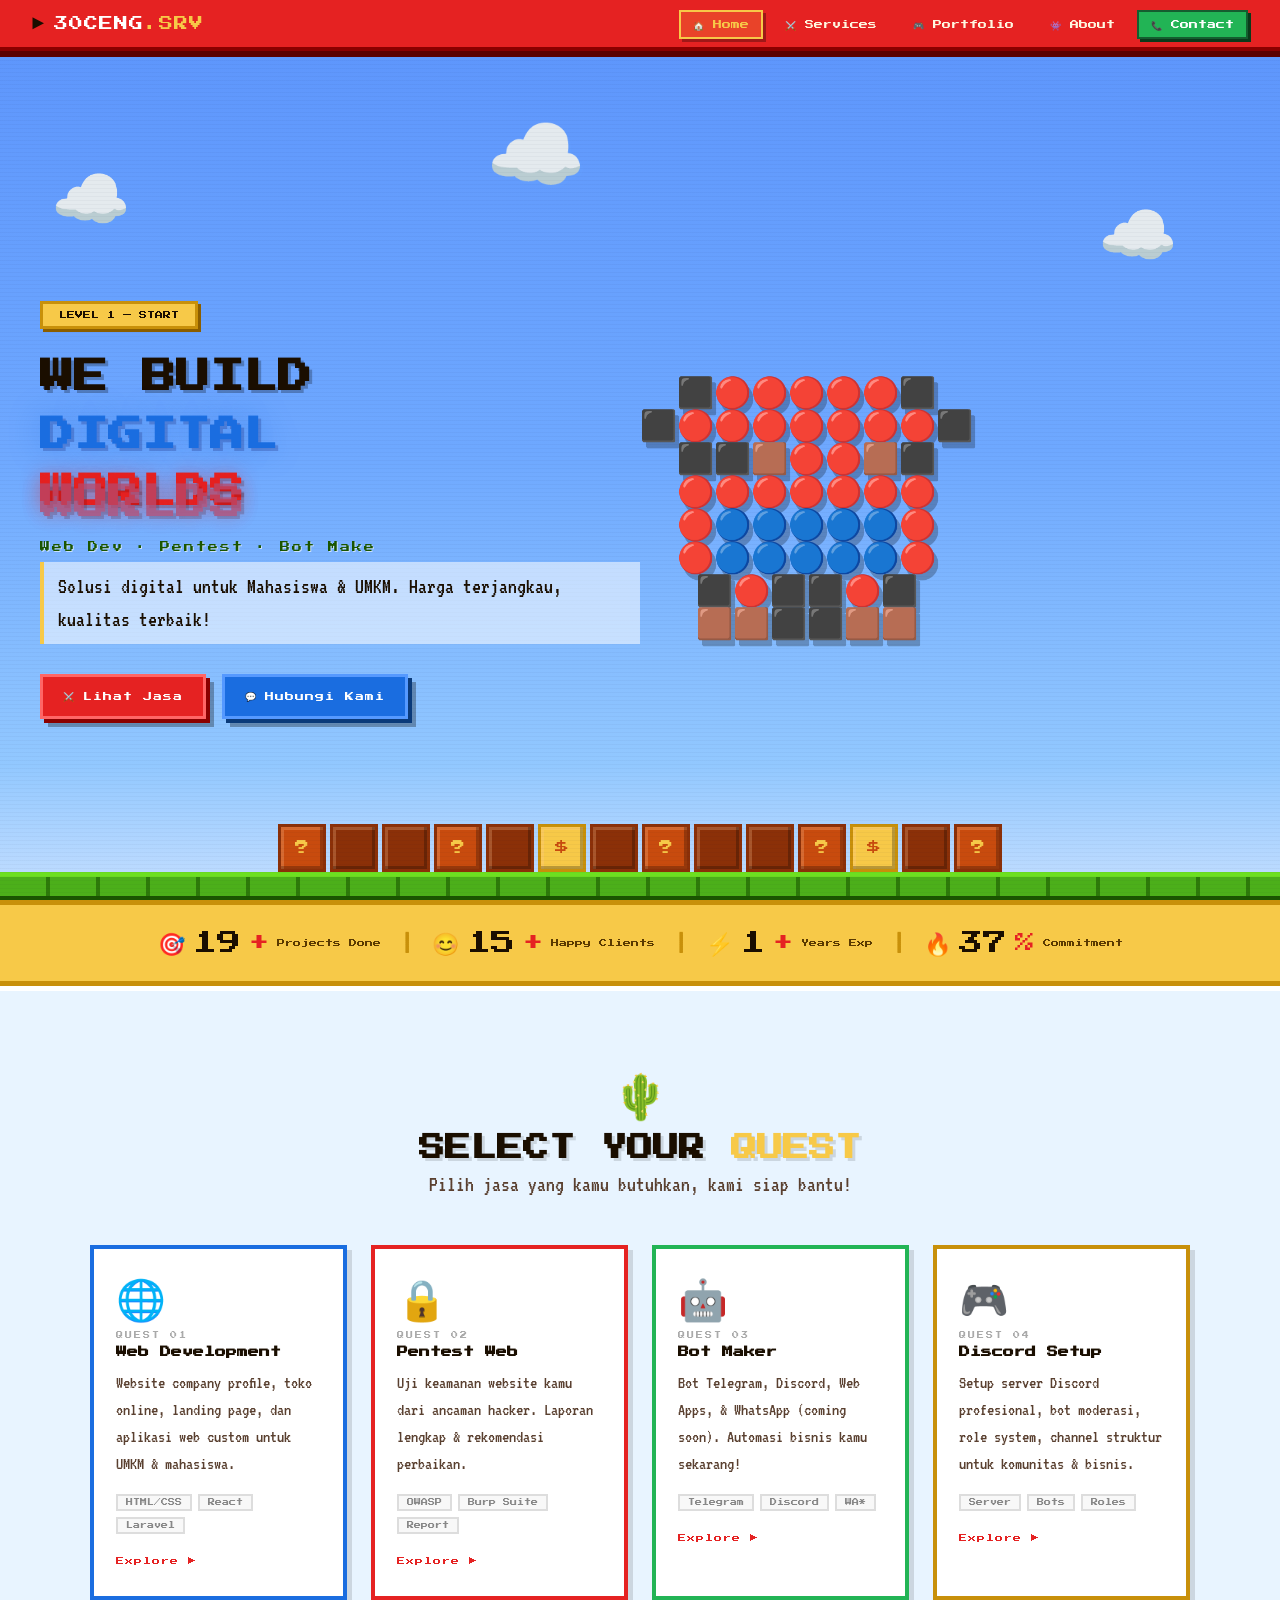
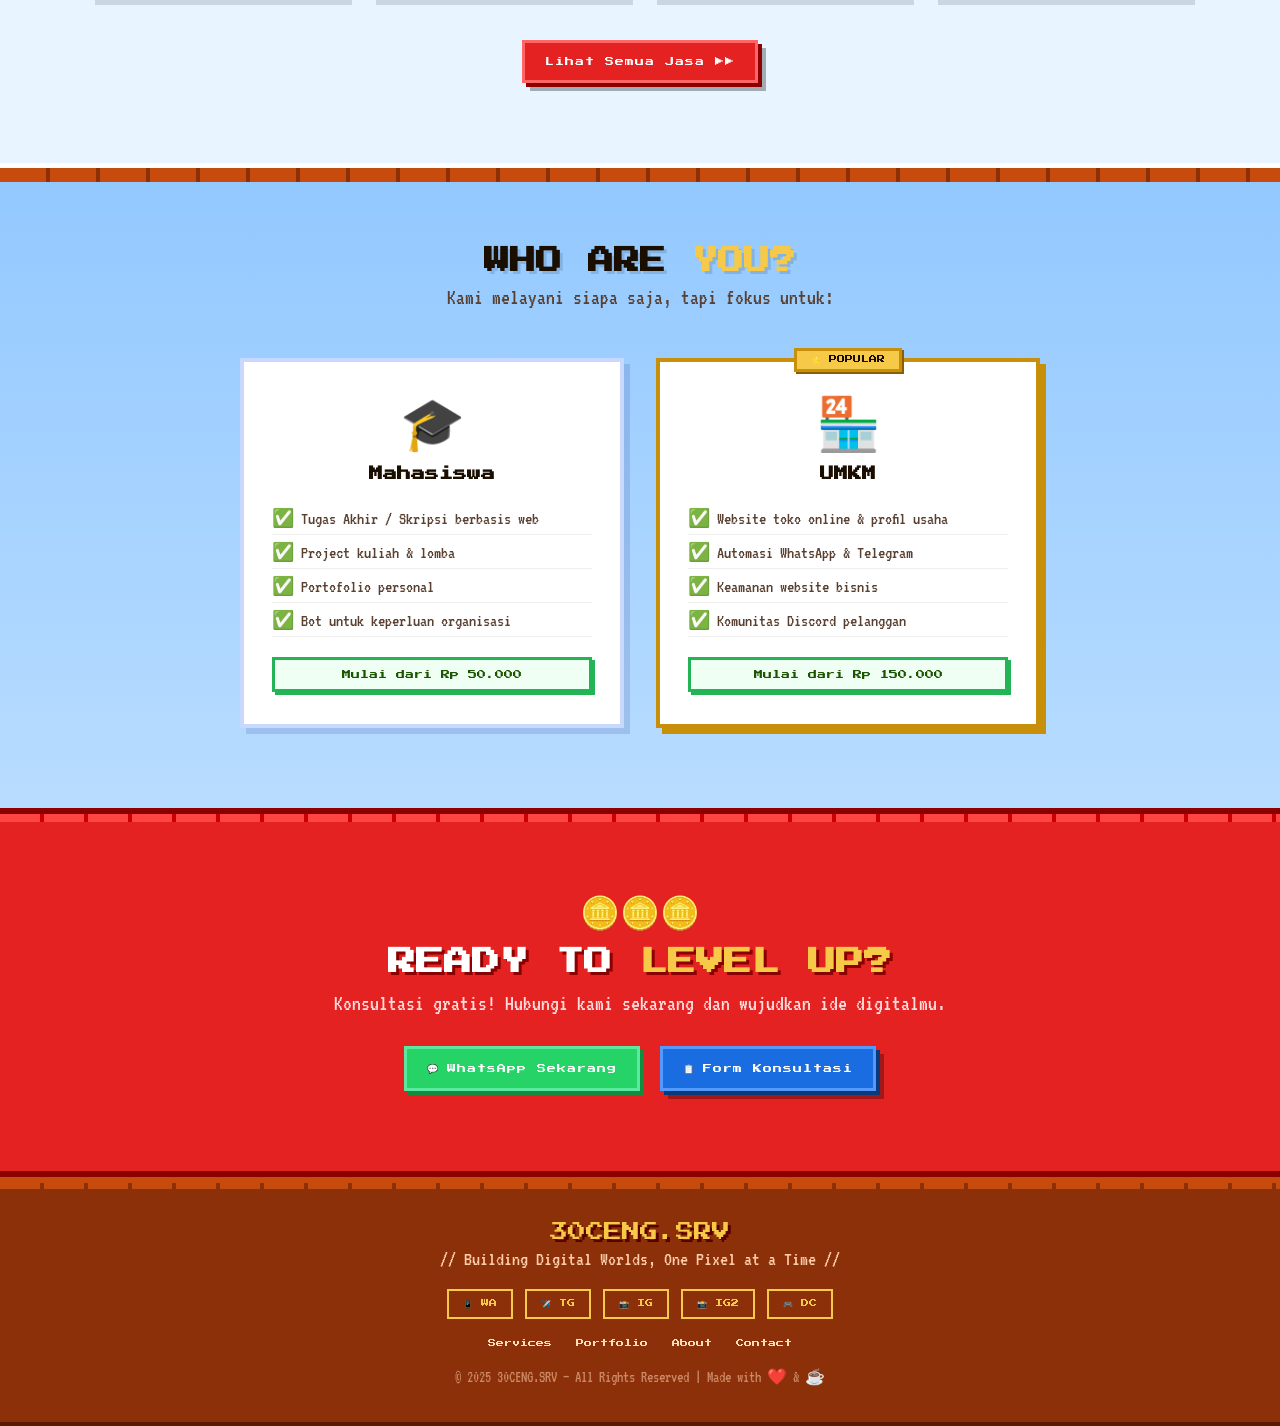
<file: index.html>
<!DOCTYPE html>
<html lang="id">
<head>
  <meta charset="UTF-8" />
  <meta name="viewport" content="width=device-width, initial-scale=1.0" />
  <title>30CENG.SRV — Digital Services</title>
  <link rel="stylesheet" href="css/global.css" />
  <link rel="stylesheet" href="css/index.css" />
  <link href="https://fonts.googleapis.com/css2?family=Press+Start+2P&family=VT323:wght@400&display=swap" rel="stylesheet" />
</head>
<body>
  <!-- Pixel Rain Background -->
  <canvas id="pixelCanvas"></canvas>

  <!-- Floating Coins -->
  <div class="floating-coins" id="floatingCoins"></div>

  <!-- NAVBAR -->
  <nav class="navbar">
    <div class="nav-logo">
      <span class="pixel-char">►</span>
      <span class="logo-text">30CENG<span class="accent">.SRV</span></span>
    </div>
    <ul class="nav-links">
      <li><a href="index.html" class="active">🏠 Home</a></li>
      <li><a href="services.html">⚔️ Services</a></li>
      <li><a href="portfolio.html">🎮 Portfolio</a></li>
      <li><a href="about.html">👾 About</a></li>
      <li><a href="contact.html" class="nav-cta">📞 Contact</a></li>
    </ul>
    <div class="hamburger" id="hamburger">
      <span></span><span></span><span></span>
    </div>
  </nav>

  <!-- HERO SECTION -->
  <section class="hero">
    <div class="hero-cloud cloud-1">☁️</div>
    <div class="hero-cloud cloud-2">☁️</div>
    <div class="hero-cloud cloud-3">☁️</div>

    <div class="hero-content">
      <div class="pixel-badge">LEVEL 1 — START</div>
      <h1 class="hero-title">
        <span class="line1">WE BUILD</span>
        <span class="line2">DIGITAL</span>
        <span class="line3"><span class="glitch" data-text="WORLDS">WORLDS</span></span>
      </h1>
      <p class="hero-sub">Web Dev · Pentest · Bot Maker · Discord Setup</p>
      <p class="hero-desc">Solusi digital untuk Mahasiswa & UMKM. Harga terjangkau, kualitas terbaik!</p>
      <div class="hero-btns">
        <a href="services.html" class="btn-pixel btn-primary">
          <span class="btn-icon">⚔️</span> Lihat Jasa
        </a>
        <a href="contact.html" class="btn-pixel btn-secondary">
          <span class="btn-icon">💬</span> Hubungi Kami
        </a>
      </div>
    </div>

    <!-- Pixel Character -->
    <div class="hero-character">
      <div class="pixel-mario" id="pixelMario">
        <div class="mario-sprite">
          <div class="mario-row">⬛🔴🔴🔴🔴🔴⬛</div>
          <div class="mario-row">⬛🔴🔴🔴🔴🔴🔴🔴⬛</div>
          <div class="mario-row">⬛⬛🟫🔴🔴🟫⬛</div>
          <div class="mario-row">🔴🔴🔴🔴🔴🔴🔴</div>
          <div class="mario-row">🔴🔵🔵🔵🔵🔵🔴</div>
          <div class="mario-row">🔴🔵🔵🔵🔵🔵🔴</div>
          <div class="mario-row">⬛🔴⬛⬛🔴⬛</div>
          <div class="mario-row">🟫🟫⬛⬛🟫🟫</div>
        </div>
      </div>
    </div>

    <!-- Ground -->
    <div class="hero-ground">
      <div class="ground-blocks">
        <span class="ground-block">?</span>
        <span class="ground-block solid"></span>
        <span class="ground-block solid"></span>
        <span class="ground-block">?</span>
        <span class="ground-block solid"></span>
        <span class="ground-block coin-block">$</span>
        <span class="ground-block solid"></span>
        <span class="ground-block">?</span>
        <span class="ground-block solid"></span>
        <span class="ground-block solid"></span>
        <span class="ground-block">?</span>
        <span class="ground-block coin-block">$</span>
        <span class="ground-block solid"></span>
        <span class="ground-block">?</span>
      </div>
      <div class="ground-line"></div>
    </div>
  </section>

  <!-- STATS BAR -->
  <section class="stats-bar">
    <div class="stat-item">
      <span class="stat-icon">🎯</span>
      <span class="stat-num" data-target="50">0</span><span>+</span>
      <span class="stat-label">Projects Done</span>
    </div>
    <div class="stat-divider">|</div>
    <div class="stat-item">
      <span class="stat-icon">😊</span>
      <span class="stat-num" data-target="40">0</span><span>+</span>
      <span class="stat-label">Happy Clients</span>
    </div>
    <div class="stat-divider">|</div>
    <div class="stat-item">
      <span class="stat-icon">⚡</span>
      <span class="stat-num" data-target="3">0</span><span>+</span>
      <span class="stat-label">Years Exp</span>
    </div>
    <div class="stat-divider">|</div>
    <div class="stat-item">
      <span class="stat-icon">🔥</span>
      <span class="stat-num" data-target="100">0</span><span>%</span>
      <span class="stat-label">Commitment</span>
    </div>
  </section>

  <!-- SERVICES PREVIEW -->
  <section class="services-preview">
    <div class="section-header">
      <div class="pixel-pipe">🌵</div>
      <h2>SELECT YOUR <span class="accent">QUEST</span></h2>
      <p>Pilih jasa yang kamu butuhkan, kami siap bantu!</p>
    </div>
    <div class="services-grid">
      <div class="service-card" data-color="blue">
        <div class="card-icon">🌐</div>
        <div class="card-level">QUEST 01</div>
        <h3>Web Development</h3>
        <p>Website company profile, toko online, landing page, dan aplikasi web custom untuk UMKM & mahasiswa.</p>
        <div class="card-tags">
          <span>HTML/CSS</span><span>React</span><span>Laravel</span>
        </div>
        <a href="services.html#webdev" class="card-btn">Explore ▶</a>
      </div>
      <div class="service-card" data-color="red">
        <div class="card-icon">🔒</div>
        <div class="card-level">QUEST 02</div>
        <h3>Pentest Web</h3>
        <p>Uji keamanan website kamu dari ancaman hacker. Laporan lengkap & rekomendasi perbaikan.</p>
        <div class="card-tags">
          <span>OWASP</span><span>Burp Suite</span><span>Report</span>
        </div>
        <a href="services.html#pentest" class="card-btn">Explore ▶</a>
      </div>
      <div class="service-card" data-color="green">
        <div class="card-icon">🤖</div>
        <div class="card-level">QUEST 03</div>
        <h3>Bot Maker</h3>
        <p>Bot Telegram, Discord, Web Apps, & WhatsApp (coming soon). Automasi bisnis kamu sekarang!</p>
        <div class="card-tags">
          <span>Telegram</span><span>Discord</span><span>WA*</span>
        </div>
        <a href="services.html#bot" class="card-btn">Explore ▶</a>
      </div>
      <div class="service-card" data-color="yellow">
        <div class="card-icon">🎮</div>
        <div class="card-level">QUEST 04</div>
        <h3>Discord Setup</h3>
        <p>Setup server Discord profesional, bot moderasi, role system, channel struktur untuk komunitas & bisnis.</p>
        <div class="card-tags">
          <span>Server</span><span>Bots</span><span>Roles</span>
        </div>
        <a href="services.html#discord" class="card-btn">Explore ▶</a>
      </div>
    </div>
    <div class="services-cta">
      <a href="services.html" class="btn-pixel btn-primary">Lihat Semua Jasa ▶▶</a>
    </div>
  </section>

  <!-- TARGET SECTION -->
  <section class="target-section">
    <div class="target-bg-deco"></div>
    <div class="section-header">
      <h2>WHO ARE <span class="accent">YOU?</span></h2>
      <p>Kami melayani siapa saja, tapi fokus untuk:</p>
    </div>
    <div class="target-cards">
      <div class="target-card">
        <div class="target-sprite">🎓</div>
        <h3>Mahasiswa</h3>
        <ul>
          <li>✅ Tugas Akhir / Skripsi berbasis web</li>
          <li>✅ Project kuliah & lomba</li>
          <li>✅ Portofolio personal</li>
          <li>✅ Bot untuk keperluan organisasi</li>
        </ul>
        <div class="target-price">Mulai dari Rp 50.000</div>
      </div>
      <div class="target-card featured">
        <div class="target-badge">⭐ POPULAR</div>
        <div class="target-sprite">🏪</div>
        <h3>UMKM</h3>
        <ul>
          <li>✅ Website toko online & profil usaha</li>
          <li>✅ Automasi WhatsApp & Telegram</li>
          <li>✅ Keamanan website bisnis</li>
          <li>✅ Komunitas Discord pelanggan</li>
        </ul>
        <div class="target-price">Mulai dari Rp 150.000</div>
      </div>
    </div>
  </section>

  <!-- CTA SECTION -->
  <section class="cta-section">
    <div class="cta-coins">
      <span>🪙</span><span>🪙</span><span>🪙</span>
    </div>
    <h2>READY TO <span class="accent">LEVEL UP?</span></h2>
    <p>Konsultasi gratis! Hubungi kami sekarang dan wujudkan ide digitalmu.</p>
    <div class="cta-btns">
      <a href="https://wa.me/6287726411406" target="_blank" class="btn-pixel btn-wa">
        <span>💬</span> WhatsApp Sekarang
      </a>
      <a href="contact.html" class="btn-pixel btn-secondary">
        <span>📋</span> Form Konsultasi
      </a>
    </div>
  </section>

  <!-- FOOTER -->
  <footer class="footer">
    <div class="footer-logo">30CENG<span class="accent">.SRV</span></div>
    <p class="footer-tagline">// Building Digital Worlds, One Pixel at a Time //</p>
    <div class="footer-socials">
      <a href="https://wa.me/6287726411406" target="_blank" class="social-btn">📱 WA</a>
      <a href="https://t.me/iieellv" target="_blank" class="social-btn">✈️ TG</a>
      <a href="https://instagram.com/ellteerp_" target="_blank" class="social-btn">📸 IG</a>
      <a href="https://instagram.com/30ceng.srv" target="_blank" class="social-btn">📸 IG2</a>
      <a href="#" class="social-btn">🎮 DC</a>
    </div>
    <div class="footer-nav">
      <a href="services.html">Services</a>
      <a href="portfolio.html">Portfolio</a>
      <a href="about.html">About</a>
      <a href="contact.html">Contact</a>
    </div>
    <p class="footer-copy">© 2025 30CENG.SRV — All Rights Reserved | Made with ❤️ & ☕</p>
  </footer>

  <script src="js/global.js"></script>
  <script src="js/index.js"></script>
</body>
</html>
</file>
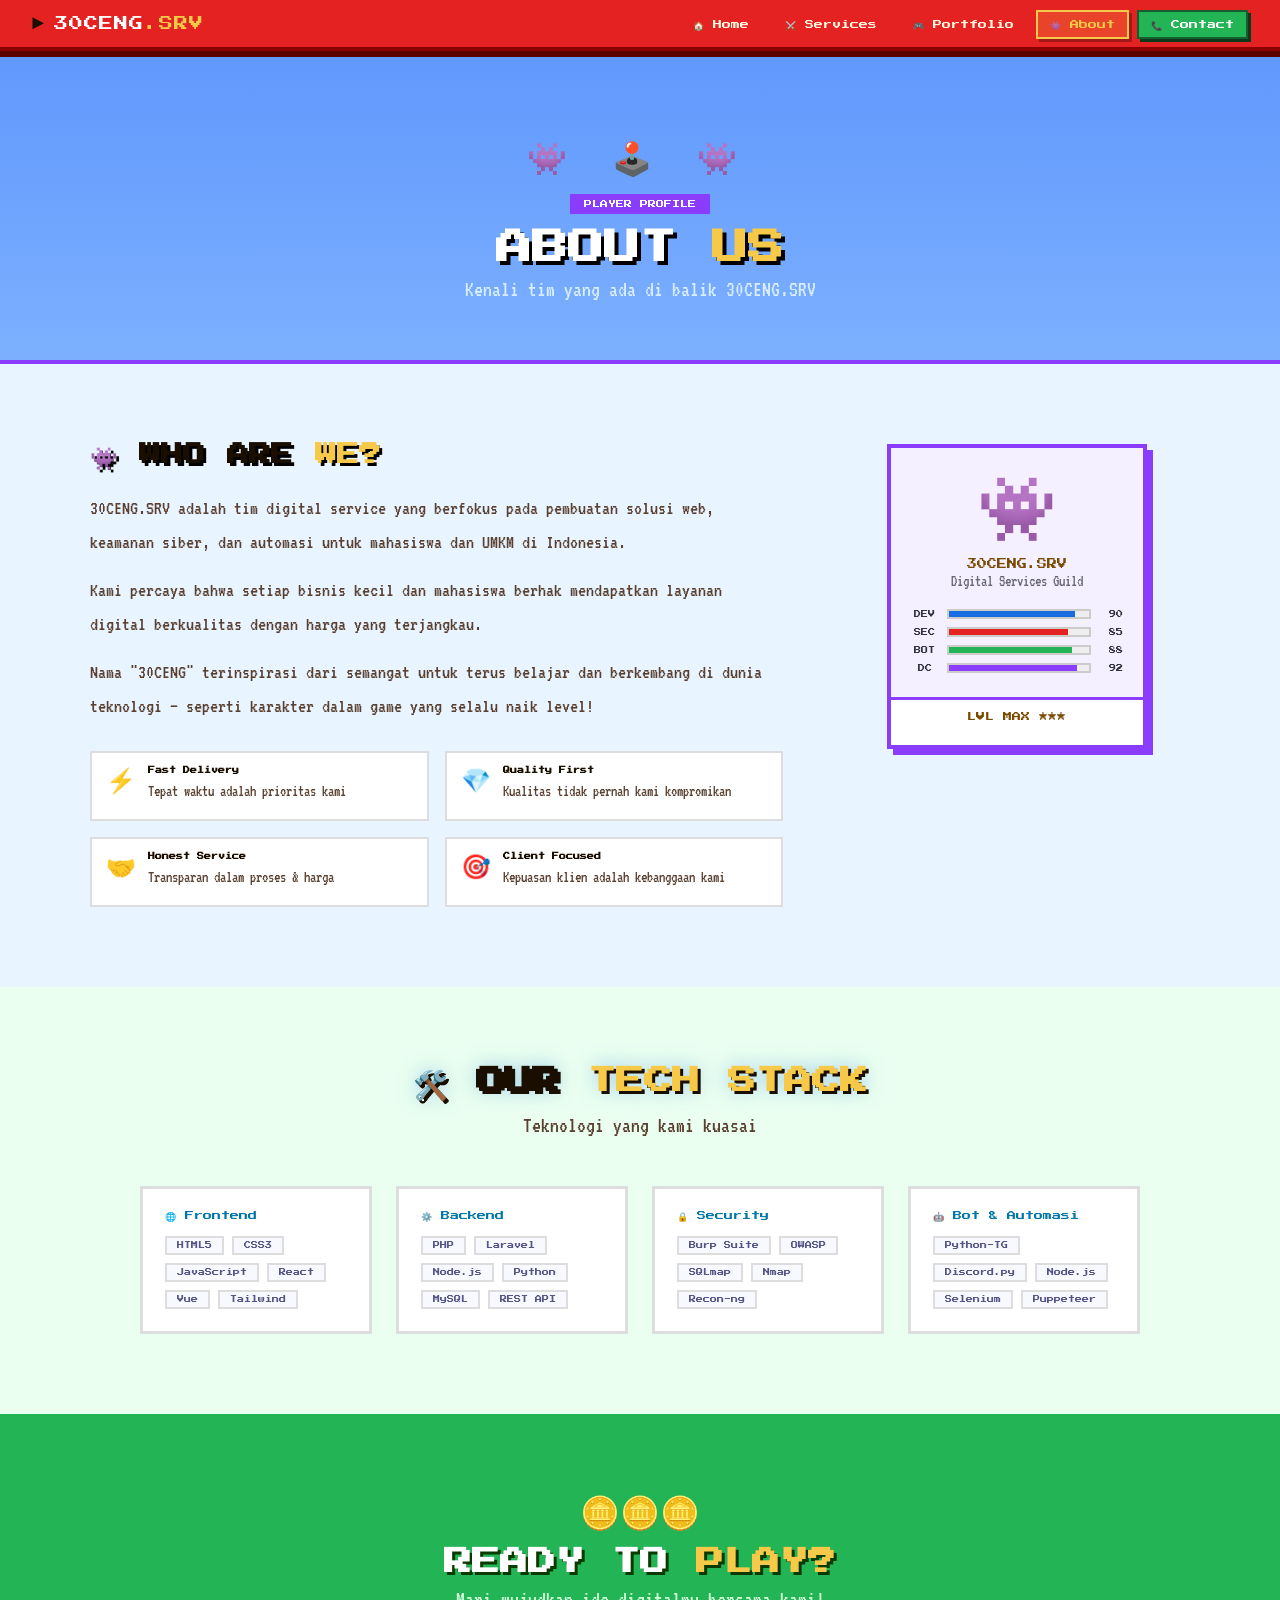
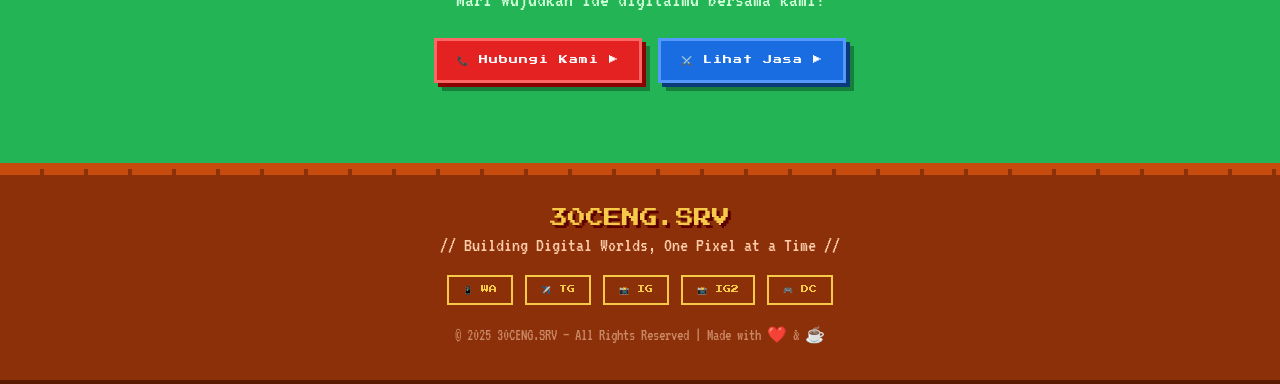
<file: about.html>
<!DOCTYPE html>
<html lang="id">
<head>
  <meta charset="UTF-8" />
  <meta name="viewport" content="width=device-width, initial-scale=1.0" />
  <title>About — 30CENG.SRV</title>
  <link rel="stylesheet" href="css/global.css" />
  <link rel="stylesheet" href="css/about.css" />
  <link href="https://fonts.googleapis.com/css2?family=Press+Start+2P&family=VT323&display=swap" rel="stylesheet" />
</head>
<body>
  <canvas id="pixelCanvas"></canvas>

  <nav class="navbar">
    <div class="nav-logo">
      <span class="pixel-char">►</span>
      <span class="logo-text">30CENG<span class="accent">.SRV</span></span>
    </div>
    <ul class="nav-links">
      <li><a href="index.html">🏠 Home</a></li>
      <li><a href="services.html">⚔️ Services</a></li>
      <li><a href="portfolio.html">🎮 Portfolio</a></li>
      <li><a href="about.html" class="active">👾 About</a></li>
      <li><a href="contact.html" class="nav-cta">📞 Contact</a></li>
    </ul>
    <div class="hamburger" id="hamburger">
      <span></span><span></span><span></span>
    </div>
  </nav>

  <section class="page-header">
    <div class="page-header-deco">👾 🕹️ 👾</div>
    <div class="pixel-badge">PLAYER PROFILE</div>
    <h1>ABOUT <span class="accent">US</span></h1>
    <p>Kenali tim yang ada di balik 30CENG.SRV</p>
  </section>

  <!-- WHO WE ARE -->
  <section class="about-section">
    <div class="about-wrapper">
      <div class="about-text">
        <h2>👾 WHO ARE <span class="accent">WE?</span></h2>
        <p>30CENG.SRV adalah tim digital service yang berfokus pada pembuatan solusi web, keamanan siber, dan automasi untuk mahasiswa dan UMKM di Indonesia.</p>
        <p>Kami percaya bahwa setiap bisnis kecil dan mahasiswa berhak mendapatkan layanan digital berkualitas dengan harga yang terjangkau.</p>
        <p>Nama "30CENG" terinspirasi dari semangat untuk terus belajar dan berkembang di dunia teknologi — seperti karakter dalam game yang selalu naik level!</p>
        <div class="about-values">
          <div class="value-item">
            <span class="v-icon">⚡</span>
            <div>
              <strong>Fast Delivery</strong>
              <p>Tepat waktu adalah prioritas kami</p>
            </div>
          </div>
          <div class="value-item">
            <span class="v-icon">💎</span>
            <div>
              <strong>Quality First</strong>
              <p>Kualitas tidak pernah kami kompromikan</p>
            </div>
          </div>
          <div class="value-item">
            <span class="v-icon">🤝</span>
            <div>
              <strong>Honest Service</strong>
              <p>Transparan dalam proses & harga</p>
            </div>
          </div>
          <div class="value-item">
            <span class="v-icon">🎯</span>
            <div>
              <strong>Client Focused</strong>
              <p>Kepuasan klien adalah kebanggaan kami</p>
            </div>
          </div>
        </div>
      </div>
      <div class="about-character">
        <div class="char-box">
          <div class="char-screen">
            <div class="char-sprite">👾</div>
            <div class="char-name">30CENG.SRV</div>
            <div class="char-class">Digital Services Guild</div>
            <div class="char-stats">
              <div class="stat-row"><span>DEV</span><div class="stat-bar"><div class="bar-fill" style="width:90%"></div></div><span>90</span></div>
              <div class="stat-row"><span>SEC</span><div class="stat-bar"><div class="bar-fill sec" style="width:85%"></div></div><span>85</span></div>
              <div class="stat-row"><span>BOT</span><div class="stat-bar"><div class="bar-fill bot" style="width:88%"></div></div><span>88</span></div>
              <div class="stat-row"><span>DC</span><div class="stat-bar"><div class="bar-fill dc" style="width:92%"></div></div><span>92</span></div>
            </div>
          </div>
          <div class="char-level">LVL MAX ★★★</div>
        </div>
      </div>
    </div>
  </section>

  <!-- SKILLS -->
  <section class="skills-section">
    <div class="section-header">
      <h2>🛠️ OUR <span class="accent">TECH STACK</span></h2>
      <p>Teknologi yang kami kuasai</p>
    </div>
    <div class="skills-grid">
      <div class="skill-cat">
        <div class="skill-cat-title">🌐 Frontend</div>
        <div class="skill-tags">
          <span>HTML5</span><span>CSS3</span><span>JavaScript</span><span>React</span><span>Vue</span><span>Tailwind</span>
        </div>
      </div>
      <div class="skill-cat">
        <div class="skill-cat-title">⚙️ Backend</div>
        <div class="skill-tags">
          <span>PHP</span><span>Laravel</span><span>Node.js</span><span>Python</span><span>MySQL</span><span>REST API</span>
        </div>
      </div>
      <div class="skill-cat">
        <div class="skill-cat-title">🔒 Security</div>
        <div class="skill-tags">
          <span>Burp Suite</span><span>OWASP</span><span>SQLmap</span><span>Nmap</span><span>Recon-ng</span>
        </div>
      </div>
      <div class="skill-cat">
        <div class="skill-cat-title">🤖 Bot & Automasi</div>
        <div class="skill-tags">
          <span>Python-TG</span><span>Discord.py</span><span>Node.js</span><span>Selenium</span><span>Puppeteer</span>
        </div>
      </div>
    </div>
  </section>

  <!-- CTA -->
  <section class="cta-section">
    <div class="cta-coins"><span>🪙</span><span>🪙</span><span>🪙</span></div>
    <h2>READY TO <span class="accent">PLAY?</span></h2>
    <p>Mari wujudkan ide digitalmu bersama kami!</p>
    <div class="cta-btns">
      <a href="contact.html" class="btn-pixel btn-primary">📞 Hubungi Kami ▶</a>
      <a href="services.html" class="btn-pixel btn-secondary">⚔️ Lihat Jasa ▶</a>
    </div>
  </section>

  <footer class="footer">
    <div class="footer-logo">30CENG<span class="accent">.SRV</span></div>
    <p class="footer-tagline">// Building Digital Worlds, One Pixel at a Time //</p>
    <div class="footer-socials">
      <a href="https://wa.me/6287726411406" target="_blank" class="social-btn">📱 WA</a>
      <a href="https://t.me/iieellv" target="_blank" class="social-btn">✈️ TG</a>
      <a href="https://instagram.com/ellteerp_" target="_blank" class="social-btn">📸 IG</a>
      <a href="https://instagram.com/30ceng.srv" target="_blank" class="social-btn">📸 IG2</a>
      <a href="#" class="social-btn">🎮 DC</a>
    </div>
    <p class="footer-copy">© 2025 30CENG.SRV — All Rights Reserved | Made with ❤️ & ☕</p>
  </footer>

  <script src="js/global.js"></script>
</body>
</html>
</file>
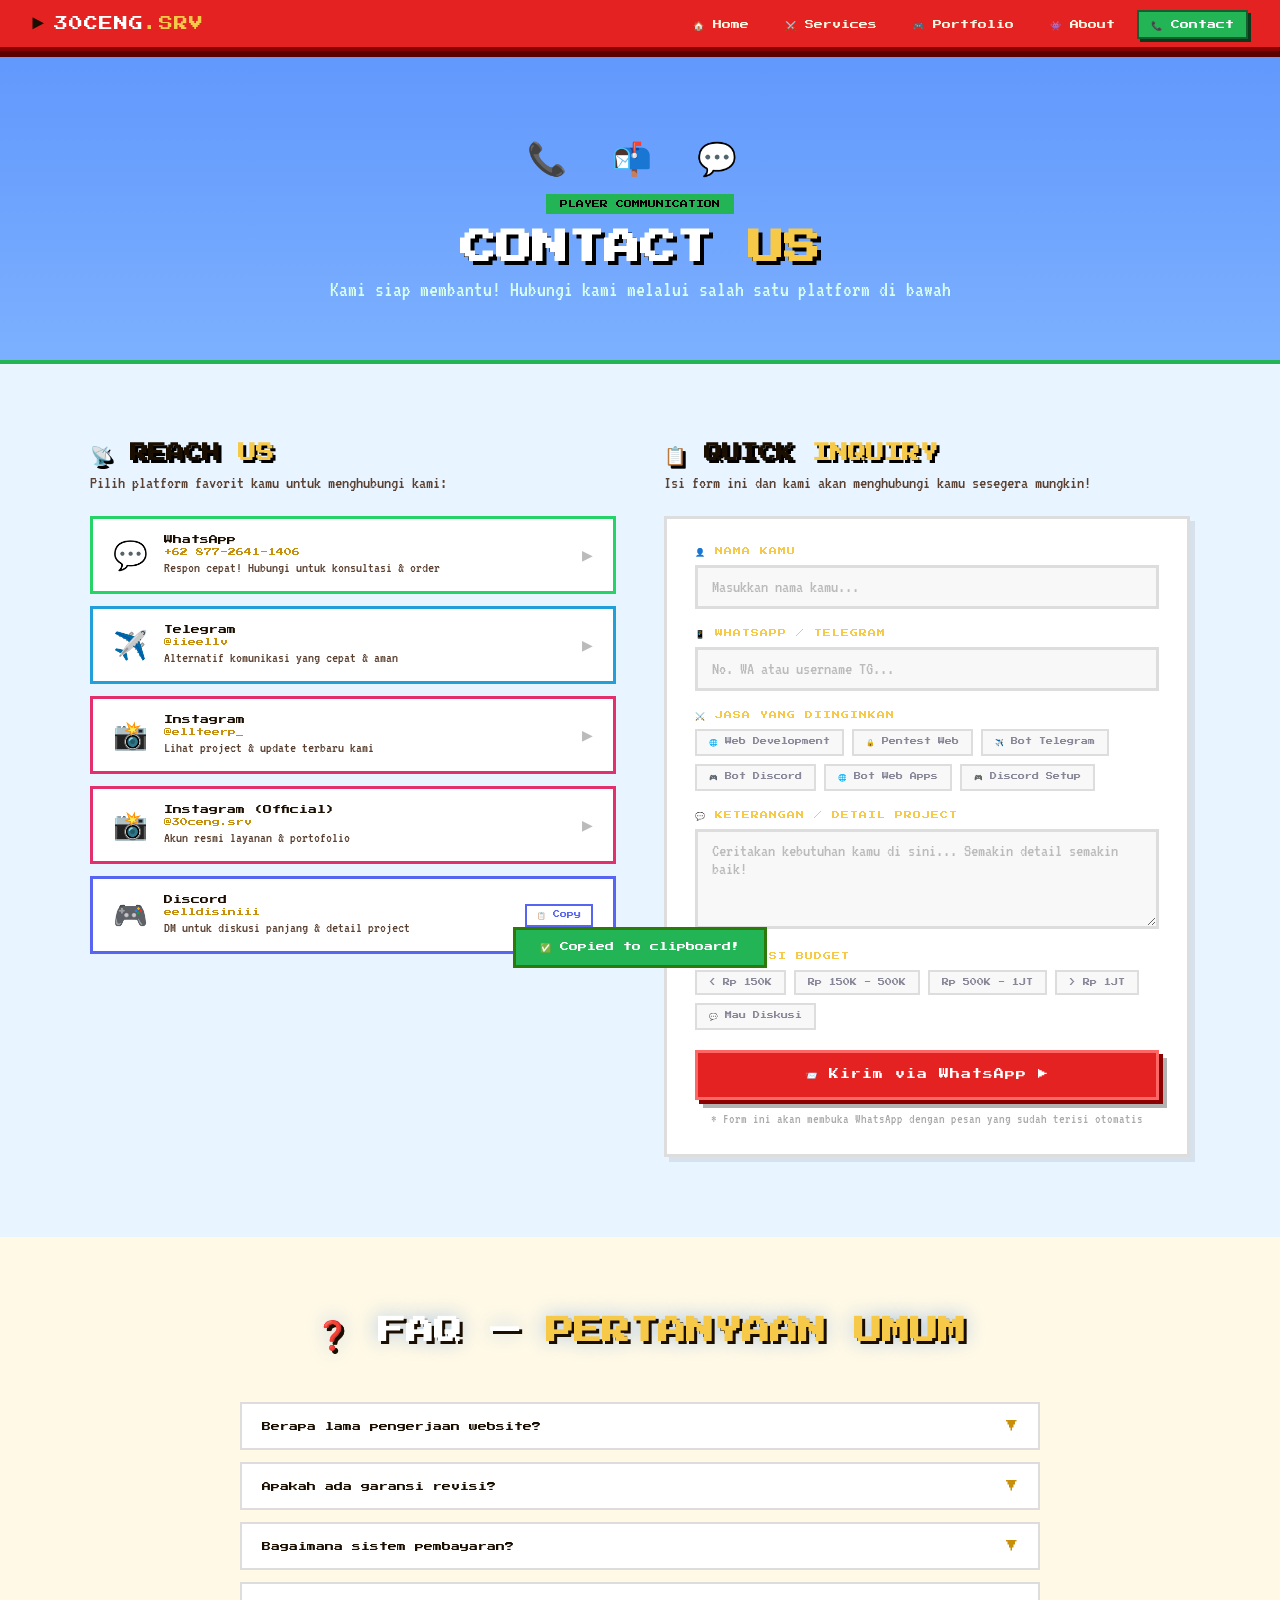
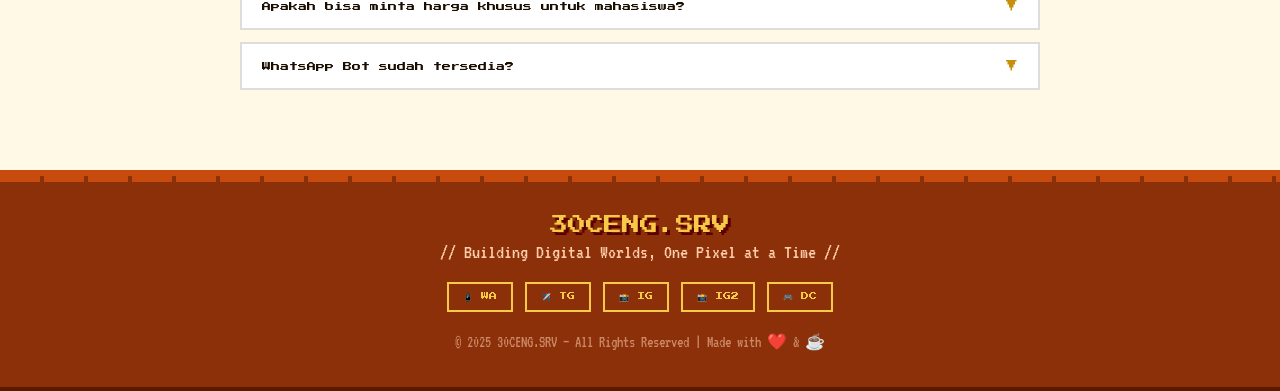
<file: contact.html>
<!DOCTYPE html>
<html lang="id">
<head>
  <meta charset="UTF-8" />
  <meta name="viewport" content="width=device-width, initial-scale=1.0" />
  <title>Contact — 30CENG.SRV</title>
  <link rel="stylesheet" href="css/global.css" />
  <link rel="stylesheet" href="css/contact.css" />
  <link href="https://fonts.googleapis.com/css2?family=Press+Start+2P&family=VT323&display=swap" rel="stylesheet" />
</head>
<body>
  <canvas id="pixelCanvas"></canvas>

  <nav class="navbar">
    <div class="nav-logo">
      <span class="pixel-char">►</span>
      <span class="logo-text">30CENG<span class="accent">.SRV</span></span>
    </div>
    <ul class="nav-links">
      <li><a href="index.html">🏠 Home</a></li>
      <li><a href="services.html">⚔️ Services</a></li>
      <li><a href="portfolio.html">🎮 Portfolio</a></li>
      <li><a href="about.html">👾 About</a></li>
      <li><a href="contact.html" class="active nav-cta">📞 Contact</a></li>
    </ul>
    <div class="hamburger" id="hamburger">
      <span></span><span></span><span></span>
    </div>
  </nav>

  <!-- HEADER -->
  <section class="page-header">
    <div class="page-header-deco">📞 📬 💬</div>
    <div class="pixel-badge">PLAYER COMMUNICATION</div>
    <h1>CONTACT <span class="accent">US</span></h1>
    <p>Kami siap membantu! Hubungi kami melalui salah satu platform di bawah</p>
  </section>

  <!-- CONTACT MAIN -->
  <section class="contact-section">
    <div class="contact-wrapper">

      <!-- CONTACT CARDS -->
      <div class="contact-channels">
        <h2>📡 REACH <span class="accent">US</span></h2>
        <p class="contact-sub">Pilih platform favorit kamu untuk menghubungi kami:</p>

        <div class="contact-cards">
          <a href="https://wa.me/6287726411406" target="_blank" class="contact-card wa">
            <div class="cc-icon">💬</div>
            <div class="cc-info">
              <div class="cc-name">WhatsApp</div>
              <div class="cc-handle">+62 877-2641-1406</div>
              <div class="cc-desc">Respon cepat! Hubungi untuk konsultasi & order</div>
            </div>
            <div class="cc-arrow">▶</div>
          </a>

          <a href="https://t.me/iieellv" target="_blank" class="contact-card tg">
            <div class="cc-icon">✈️</div>
            <div class="cc-info">
              <div class="cc-name">Telegram</div>
              <div class="cc-handle">@iieellv</div>
              <div class="cc-desc">Alternatif komunikasi yang cepat & aman</div>
            </div>
            <div class="cc-arrow">▶</div>
          </a>

          <a href="https://instagram.com/ellteerp_" target="_blank" class="contact-card ig">
            <div class="cc-icon">📸</div>
            <div class="cc-info">
              <div class="cc-name">Instagram</div>
              <div class="cc-handle">@ellteerp_</div>
              <div class="cc-desc">Lihat project & update terbaru kami</div>
            </div>
            <div class="cc-arrow">▶</div>
          </a>

          <a href="https://instagram.com/30ceng.srv" target="_blank" class="contact-card ig2">
            <div class="cc-icon">📸</div>
            <div class="cc-info">
              <div class="cc-name">Instagram (Official)</div>
              <div class="cc-handle">@30ceng.srv</div>
              <div class="cc-desc">Akun resmi layanan & portofolio</div>
            </div>
            <div class="cc-arrow">▶</div>
          </a>

          <div class="contact-card dc">
            <div class="cc-icon">🎮</div>
            <div class="cc-info">
              <div class="cc-name">Discord</div>
              <div class="cc-handle">eelldisiniii</div>
              <div class="cc-desc">DM untuk diskusi panjang & detail project</div>
            </div>
            <div class="cc-copy" onclick="copyToClipboard('eelldisiniii', this)">📋 Copy</div>
          </div>
        </div>
      </div>

      <!-- INQUIRY FORM -->
      <div class="inquiry-form">
        <h2>📋 QUICK <span class="accent">INQUIRY</span></h2>
        <p class="contact-sub">Isi form ini dan kami akan menghubungi kamu sesegera mungkin!</p>

        <div class="form-wrapper">
          <div class="form-group">
            <label class="form-label">👤 NAMA KAMU</label>
            <input type="text" class="form-input" placeholder="Masukkan nama kamu..." id="fName" />
          </div>

          <div class="form-group">
            <label class="form-label">📱 WHATSAPP / TELEGRAM</label>
            <input type="text" class="form-input" placeholder="No. WA atau username TG..." id="fContact" />
          </div>

          <div class="form-group">
            <label class="form-label">⚔️ JASA YANG DIINGINKAN</label>
            <div class="form-select-group" id="serviceSelect">
              <div class="select-option" data-value="webdev" onclick="toggleOption(this)">🌐 Web Development</div>
              <div class="select-option" data-value="pentest" onclick="toggleOption(this)">🔒 Pentest Web</div>
              <div class="select-option" data-value="bot-tele" onclick="toggleOption(this)">✈️ Bot Telegram</div>
              <div class="select-option" data-value="bot-dc" onclick="toggleOption(this)">🎮 Bot Discord</div>
              <div class="select-option" data-value="bot-web" onclick="toggleOption(this)">🌐 Bot Web Apps</div>
              <div class="select-option" data-value="discord" onclick="toggleOption(this)">🎮 Discord Setup</div>
            </div>
          </div>

          <div class="form-group">
            <label class="form-label">💬 KETERANGAN / DETAIL PROJECT</label>
            <textarea class="form-input form-textarea" placeholder="Ceritakan kebutuhan kamu di sini... Semakin detail semakin baik!" id="fDesc"></textarea>
          </div>

          <div class="form-group">
            <label class="form-label">💰 ESTIMASI BUDGET</label>
            <div class="form-select-group" id="budgetSelect">
              <div class="select-option" data-value="50-150k" onclick="selectBudget(this)">< Rp 150K</div>
              <div class="select-option" data-value="150-500k" onclick="selectBudget(this)">Rp 150K - 500K</div>
              <div class="select-option" data-value="500k-1jt" onclick="selectBudget(this)">Rp 500K - 1JT</div>
              <div class="select-option" data-value="1jt+" onclick="selectBudget(this)">> Rp 1JT</div>
              <div class="select-option" data-value="diskusi" onclick="selectBudget(this)">💬 Mau Diskusi</div>
            </div>
          </div>

          <button class="btn-pixel btn-primary submit-btn" onclick="submitInquiry()">
            📨 Kirim via WhatsApp ▶
          </button>

          <p class="form-note">* Form ini akan membuka WhatsApp dengan pesan yang sudah terisi otomatis</p>
        </div>
      </div>
    </div>
  </section>

  <!-- FAQ SECTION -->
  <section class="faq-section">
    <div class="section-header">
      <h2>❓ FAQ — <span class="accent">PERTANYAAN UMUM</span></h2>
    </div>
    <div class="faq-list">
      <div class="faq-item">
        <div class="faq-q" onclick="toggleFaq(this)">
          <span>Berapa lama pengerjaan website?</span>
          <span class="faq-arrow">▼</span>
        </div>
        <div class="faq-a">
          Tergantung kompleksitas. Landing page: 2-5 hari. Company profile: 5-10 hari. E-commerce / aplikasi web: 2-4 minggu. Bisa didiskusikan sesuai deadline kamu.
        </div>
      </div>
      <div class="faq-item">
        <div class="faq-q" onclick="toggleFaq(this)">
          <span>Apakah ada garansi revisi?</span>
          <span class="faq-arrow">▼</span>
        </div>
        <div class="faq-a">
          Ya! Kami memberikan garansi revisi sesuai kesepakatan di awal. Biasanya 2-3x revisi untuk memastikan kamu puas dengan hasilnya.
        </div>
      </div>
      <div class="faq-item">
        <div class="faq-q" onclick="toggleFaq(this)">
          <span>Bagaimana sistem pembayaran?</span>
          <span class="faq-arrow">▼</span>
        </div>
        <div class="faq-a">
          DP 50% di awal, sisa 50% setelah project selesai dan kamu puas. Bisa transfer bank, e-wallet (Dana, GoPay, OVO), atau QRIS.
        </div>
      </div>
      <div class="faq-item">
        <div class="faq-q" onclick="toggleFaq(this)">
          <span>Apakah bisa minta harga khusus untuk mahasiswa?</span>
          <span class="faq-arrow">▼</span>
        </div>
        <div class="faq-a">
          Tentu! Kami punya program harga khusus untuk mahasiswa, terutama untuk kebutuhan skripsi/tugas akhir. Hubungi kami dan tunjukkan KTM kamu!
        </div>
      </div>
      <div class="faq-item">
        <div class="faq-q" onclick="toggleFaq(this)">
          <span>WhatsApp Bot sudah tersedia?</span>
          <span class="faq-arrow">▼</span>
        </div>
        <div class="faq-a">
          WhatsApp Bot masih dalam tahap pengembangan. Untuk saat ini kami melayani bot Telegram, Discord, dan Web Apps. Kamu bisa daftar waitlist untuk WA Bot via WA/TG kami!
        </div>
      </div>
    </div>
  </section>

  <footer class="footer">
    <div class="footer-logo">30CENG<span class="accent">.SRV</span></div>
    <p class="footer-tagline">// Building Digital Worlds, One Pixel at a Time //</p>
    <div class="footer-socials">
      <a href="https://wa.me/6287726411406" target="_blank" class="social-btn">📱 WA</a>
      <a href="https://t.me/iieellv" target="_blank" class="social-btn">✈️ TG</a>
      <a href="https://instagram.com/ellteerp_" target="_blank" class="social-btn">📸 IG</a>
      <a href="https://instagram.com/30ceng.srv" target="_blank" class="social-btn">📸 IG2</a>
      <a href="#" class="social-btn">🎮 DC</a>
    </div>
    <p class="footer-copy">© 2025 30CENG.SRV — All Rights Reserved | Made with ❤️ & ☕</p>
  </footer>

  <div id="toast" class="toast">✅ Copied to clipboard!</div>

  <script src="js/global.js"></script>
  <script src="js/contact.js"></script>
</body>
</html>
</file>
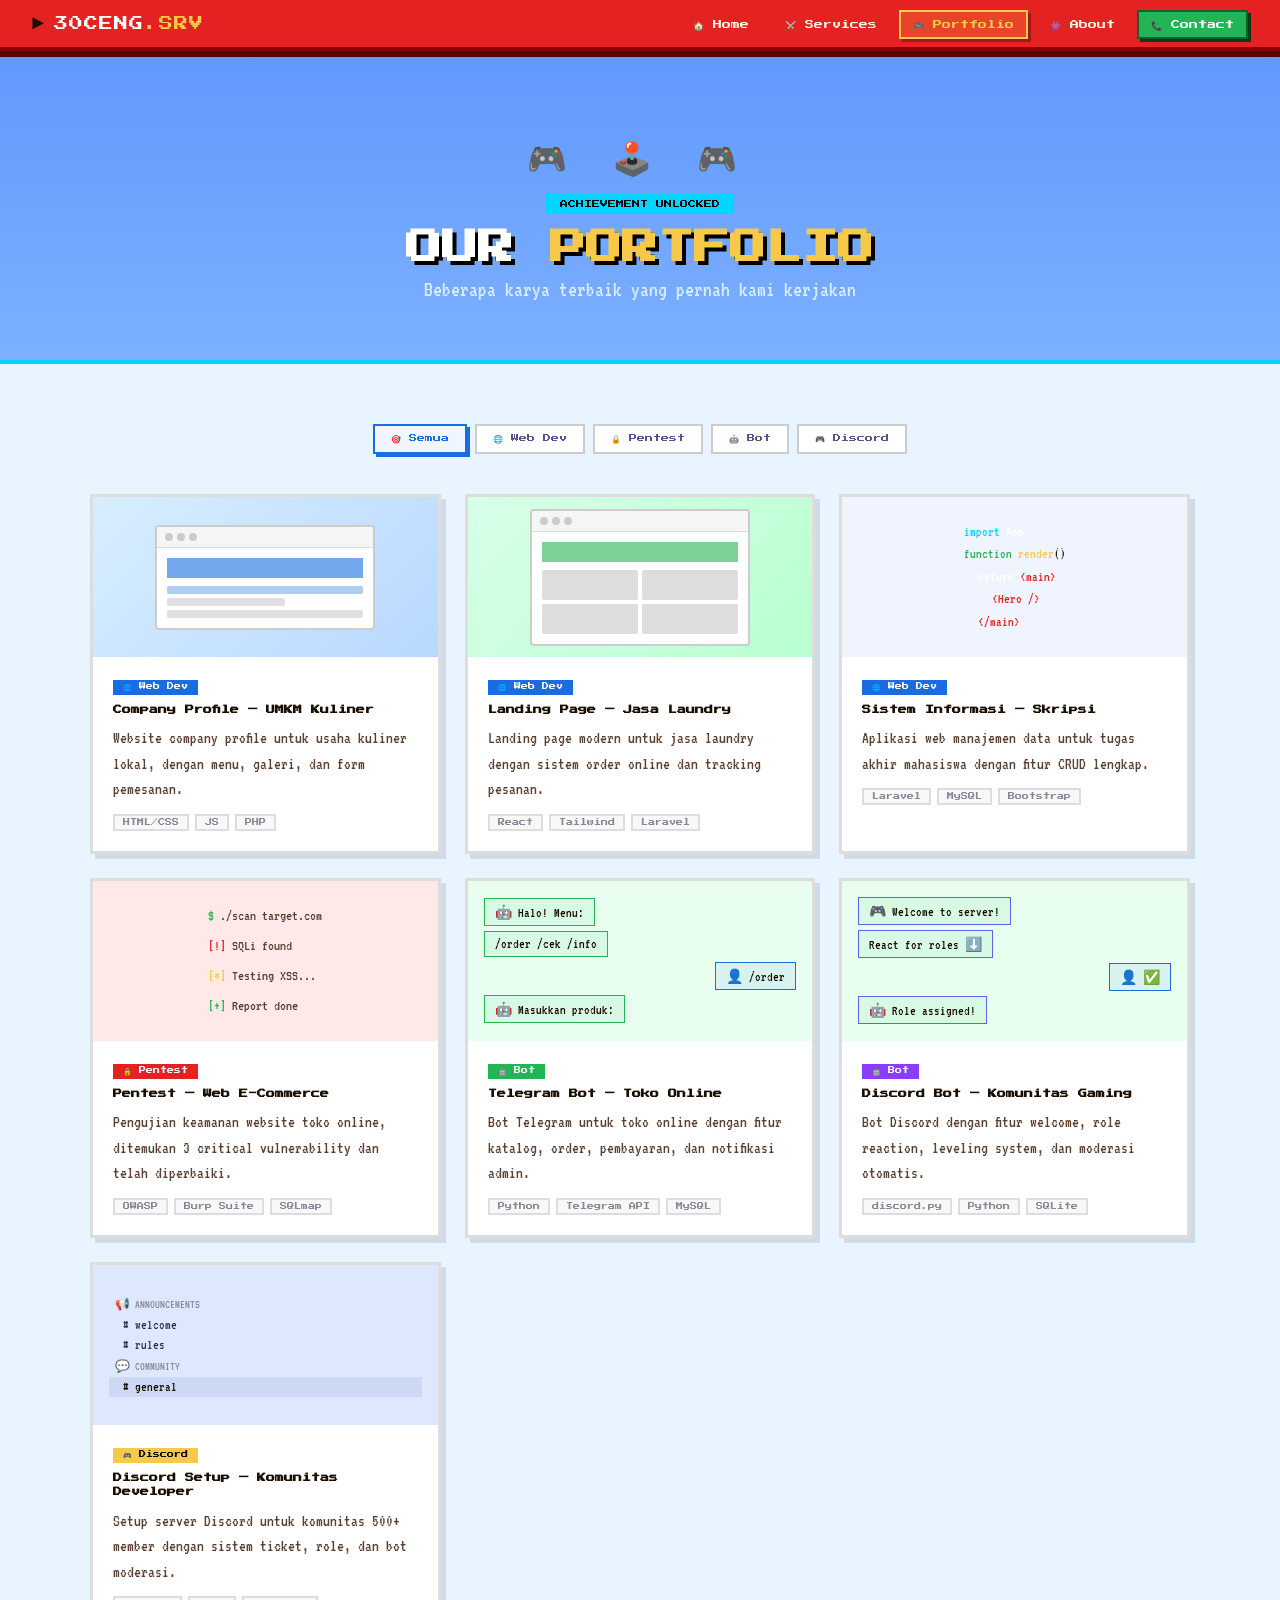
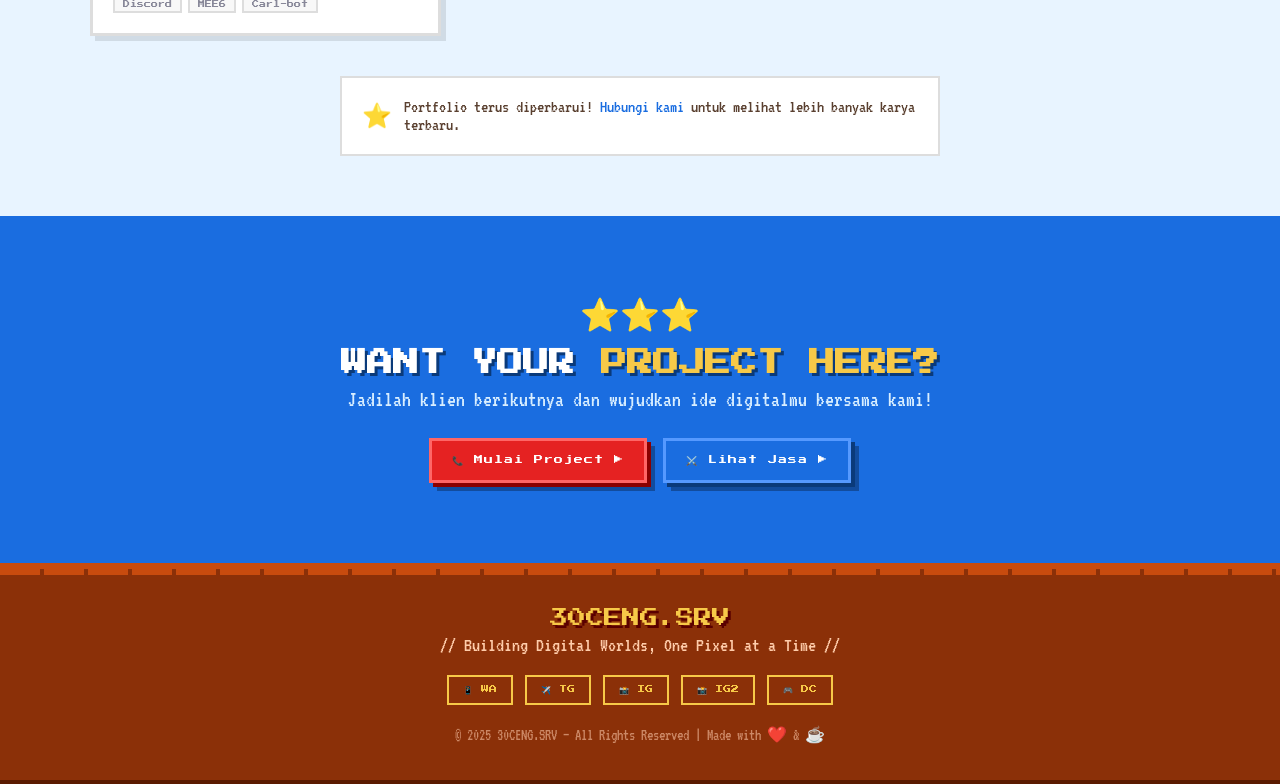
<file: portfolio.html>
<!DOCTYPE html>
<html lang="id">
<head>
  <meta charset="UTF-8" />
  <meta name="viewport" content="width=device-width, initial-scale=1.0" />
  <title>Portfolio — 30CENG.SRV</title>
  <link rel="stylesheet" href="css/global.css" />
  <link rel="stylesheet" href="css/portfolio.css" />
  <link href="https://fonts.googleapis.com/css2?family=Press+Start+2P&family=VT323&display=swap" rel="stylesheet" />
</head>
<body>
  <canvas id="pixelCanvas"></canvas>

  <nav class="navbar">
    <div class="nav-logo">
      <span class="pixel-char">►</span>
      <span class="logo-text">30CENG<span class="accent">.SRV</span></span>
    </div>
    <ul class="nav-links">
      <li><a href="index.html">🏠 Home</a></li>
      <li><a href="services.html">⚔️ Services</a></li>
      <li><a href="portfolio.html" class="active">🎮 Portfolio</a></li>
      <li><a href="about.html">👾 About</a></li>
      <li><a href="contact.html" class="nav-cta">📞 Contact</a></li>
    </ul>
    <div class="hamburger" id="hamburger">
      <span></span><span></span><span></span>
    </div>
  </nav>

  <section class="page-header">
    <div class="page-header-deco">🎮 🕹️ 🎮</div>
    <div class="pixel-badge">ACHIEVEMENT UNLOCKED</div>
    <h1>OUR <span class="accent">PORTFOLIO</span></h1>
    <p>Beberapa karya terbaik yang pernah kami kerjakan</p>
  </section>

  <!-- FILTER -->
  <section class="portfolio-section">
    <div class="filter-bar">
      <button class="filter-btn active" onclick="filterPortfolio('all', this)">🎯 Semua</button>
      <button class="filter-btn" onclick="filterPortfolio('web', this)">🌐 Web Dev</button>
      <button class="filter-btn" onclick="filterPortfolio('pentest', this)">🔒 Pentest</button>
      <button class="filter-btn" onclick="filterPortfolio('bot', this)">🤖 Bot</button>
      <button class="filter-btn" onclick="filterPortfolio('discord', this)">🎮 Discord</button>
    </div>

    <div class="portfolio-grid" id="portfolioGrid">
      <!-- WEB PROJECTS -->
      <div class="port-card" data-cat="web">
        <div class="port-preview web-preview">
          <div class="preview-mockup">
            <div class="mockup-bar"><span></span><span></span><span></span></div>
            <div class="mockup-content">
              <div class="mock-header"></div>
              <div class="mock-body">
                <div class="mock-block blue"></div>
                <div class="mock-block short"></div>
                <div class="mock-block"></div>
              </div>
            </div>
          </div>
        </div>
        <div class="port-info">
          <div class="port-cat cat-blue">🌐 Web Dev</div>
          <h3>Company Profile — UMKM Kuliner</h3>
          <p>Website company profile untuk usaha kuliner lokal, dengan menu, galeri, dan form pemesanan.</p>
          <div class="port-tags"><span>HTML/CSS</span><span>JS</span><span>PHP</span></div>
        </div>
      </div>

      <div class="port-card" data-cat="web">
        <div class="port-preview web-preview2">
          <div class="preview-mockup">
            <div class="mockup-bar"><span></span><span></span><span></span></div>
            <div class="mockup-content">
              <div class="mock-header green"></div>
              <div class="mock-grid">
                <div class="mock-product"></div>
                <div class="mock-product"></div>
                <div class="mock-product"></div>
                <div class="mock-product"></div>
              </div>
            </div>
          </div>
        </div>
        <div class="port-info">
          <div class="port-cat cat-blue">🌐 Web Dev</div>
          <h3>Landing Page — Jasa Laundry</h3>
          <p>Landing page modern untuk jasa laundry dengan sistem order online dan tracking pesanan.</p>
          <div class="port-tags"><span>React</span><span>Tailwind</span><span>Laravel</span></div>
        </div>
      </div>

      <div class="port-card" data-cat="web">
        <div class="port-preview web-preview3">
          <div class="preview-code">
            <div class="pc-line"><span class="pc-blue">import</span> <span class="pc-white">App</span></div>
            <div class="pc-line"><span class="pc-green">function</span> <span class="pc-yellow">render</span>()</div>
            <div class="pc-line indent"><span class="pc-white">return</span> <span class="pc-red">&lt;main&gt;</span></div>
            <div class="pc-line indent2"><span class="pc-red">&lt;Hero /&gt;</span></div>
            <div class="pc-line indent"><span class="pc-red">&lt;/main&gt;</span></div>
          </div>
        </div>
        <div class="port-info">
          <div class="port-cat cat-blue">🌐 Web Dev</div>
          <h3>Sistem Informasi — Skripsi</h3>
          <p>Aplikasi web manajemen data untuk tugas akhir mahasiswa dengan fitur CRUD lengkap.</p>
          <div class="port-tags"><span>Laravel</span><span>MySQL</span><span>Bootstrap</span></div>
        </div>
      </div>

      <!-- PENTEST -->
      <div class="port-card" data-cat="pentest">
        <div class="port-preview pentest-preview">
          <div class="pentest-terminal">
            <p><span style="color:var(--pixel-green)">$</span> ./scan target.com</p>
            <p><span style="color:var(--pixel-red)">[!]</span> SQLi found</p>
            <p><span style="color:var(--pixel-yellow)">[*]</span> Testing XSS...</p>
            <p><span style="color:var(--pixel-green)">[+]</span> Report done</p>
          </div>
        </div>
        <div class="port-info">
          <div class="port-cat cat-red">🔒 Pentest</div>
          <h3>Pentest — Web E-Commerce</h3>
          <p>Pengujian keamanan website toko online, ditemukan 3 critical vulnerability dan telah diperbaiki.</p>
          <div class="port-tags"><span>OWASP</span><span>Burp Suite</span><span>SQLmap</span></div>
        </div>
      </div>

      <!-- BOT -->
      <div class="port-card" data-cat="bot">
        <div class="port-preview bot-preview">
          <div class="bot-chat-preview">
            <div class="bcp-msg bot">🤖 Halo! Menu:</div>
            <div class="bcp-msg bot">/order /cek /info</div>
            <div class="bcp-msg user">👤 /order</div>
            <div class="bcp-msg bot">🤖 Masukkan produk:</div>
          </div>
        </div>
        <div class="port-info">
          <div class="port-cat cat-green">🤖 Bot</div>
          <h3>Telegram Bot — Toko Online</h3>
          <p>Bot Telegram untuk toko online dengan fitur katalog, order, pembayaran, dan notifikasi admin.</p>
          <div class="port-tags"><span>Python</span><span>Telegram API</span><span>MySQL</span></div>
        </div>
      </div>

      <div class="port-card" data-cat="bot">
        <div class="port-preview bot-preview2">
          <div class="bot-chat-preview">
            <div class="bcp-msg bot" style="border-color:#5865f2">🎮 Welcome to server!</div>
            <div class="bcp-msg bot" style="border-color:#5865f2">React for roles ⬇️</div>
            <div class="bcp-msg user">👤 ✅</div>
            <div class="bcp-msg bot" style="border-color:#5865f2">🤖 Role assigned!</div>
          </div>
        </div>
        <div class="port-info">
          <div class="port-cat cat-purple">🤖 Bot</div>
          <h3>Discord Bot — Komunitas Gaming</h3>
          <p>Bot Discord dengan fitur welcome, role reaction, leveling system, dan moderasi otomatis.</p>
          <div class="port-tags"><span>discord.py</span><span>Python</span><span>SQLite</span></div>
        </div>
      </div>

      <!-- DISCORD -->
      <div class="port-card" data-cat="discord">
        <div class="port-preview discord-preview-card">
          <div class="dc-card-content">
            <div class="dc-c-cat">📢 ANNOUNCEMENTS</div>
            <div class="dc-c-ch"># welcome</div>
            <div class="dc-c-ch"># rules</div>
            <div class="dc-c-cat">💬 COMMUNITY</div>
            <div class="dc-c-ch active"># general</div>
          </div>
        </div>
        <div class="port-info">
          <div class="port-cat cat-yellow">🎮 Discord</div>
          <h3>Discord Setup — Komunitas Developer</h3>
          <p>Setup server Discord untuk komunitas 500+ member dengan sistem ticket, role, dan bot moderasi.</p>
          <div class="port-tags"><span>Discord</span><span>MEE6</span><span>Carl-bot</span></div>
        </div>
      </div>
    </div>

    <!-- COMING SOON NOTE -->
    <div class="portfolio-note">
      <span>⭐</span>
      <p>Portfolio terus diperbarui! <a href="contact.html">Hubungi kami</a> untuk melihat lebih banyak karya terbaru.</p>
    </div>
  </section>

  <!-- CTA -->
  <section class="cta-section">
    <div class="cta-coins"><span>⭐</span><span>⭐</span><span>⭐</span></div>
    <h2>WANT YOUR <span class="accent">PROJECT HERE?</span></h2>
    <p>Jadilah klien berikutnya dan wujudkan ide digitalmu bersama kami!</p>
    <div class="cta-btns">
      <a href="contact.html" class="btn-pixel btn-primary">📞 Mulai Project ▶</a>
      <a href="services.html" class="btn-pixel btn-secondary">⚔️ Lihat Jasa ▶</a>
    </div>
  </section>

  <footer class="footer">
    <div class="footer-logo">30CENG<span class="accent">.SRV</span></div>
    <p class="footer-tagline">// Building Digital Worlds, One Pixel at a Time //</p>
    <div class="footer-socials">
      <a href="https://wa.me/6287726411406" target="_blank" class="social-btn">📱 WA</a>
      <a href="https://t.me/iieellv" target="_blank" class="social-btn">✈️ TG</a>
      <a href="https://instagram.com/ellteerp_" target="_blank" class="social-btn">📸 IG</a>
      <a href="https://instagram.com/30ceng.srv" target="_blank" class="social-btn">📸 IG2</a>
      <a href="#" class="social-btn">🎮 DC</a>
    </div>
    <p class="footer-copy">© 2025 30CENG.SRV — All Rights Reserved | Made with ❤️ & ☕</p>
  </footer>

  <script src="js/global.js"></script>
  <script src="js/portfolio.js"></script>
</body>
</html>
</file>
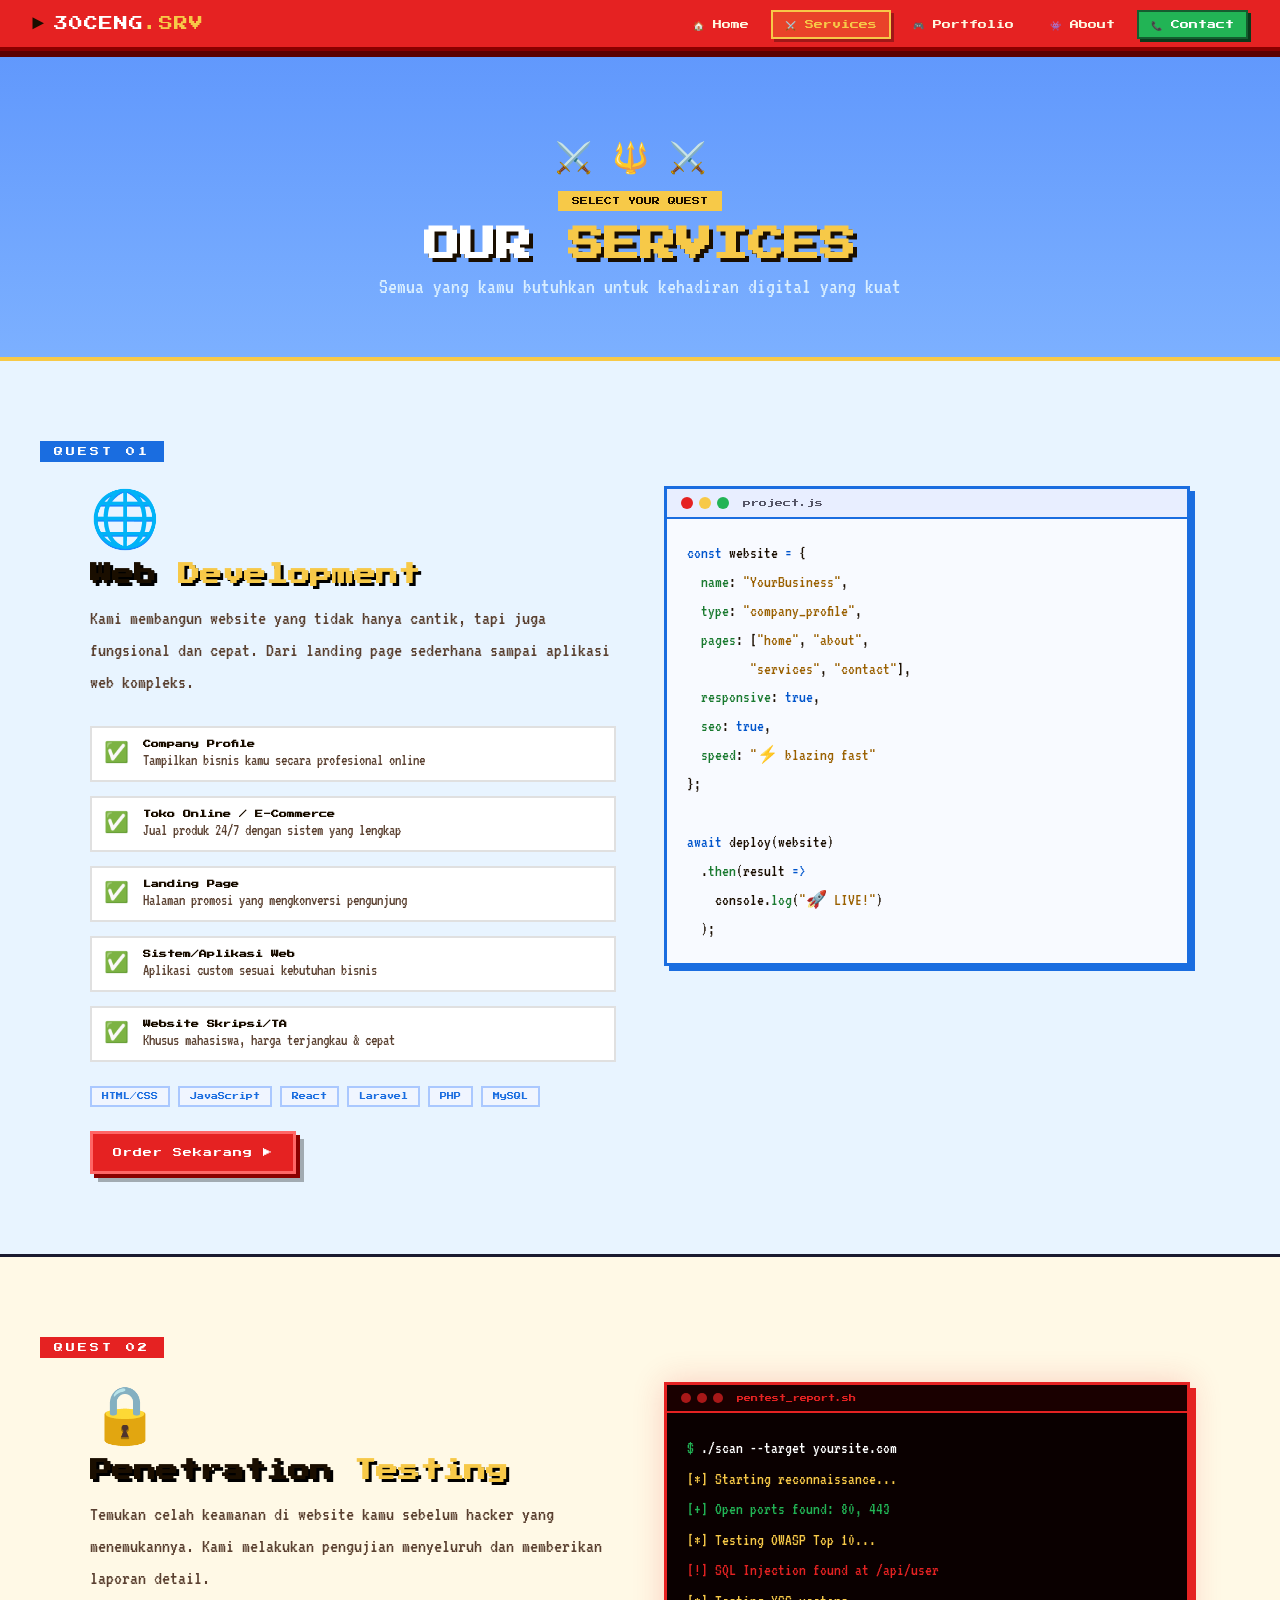
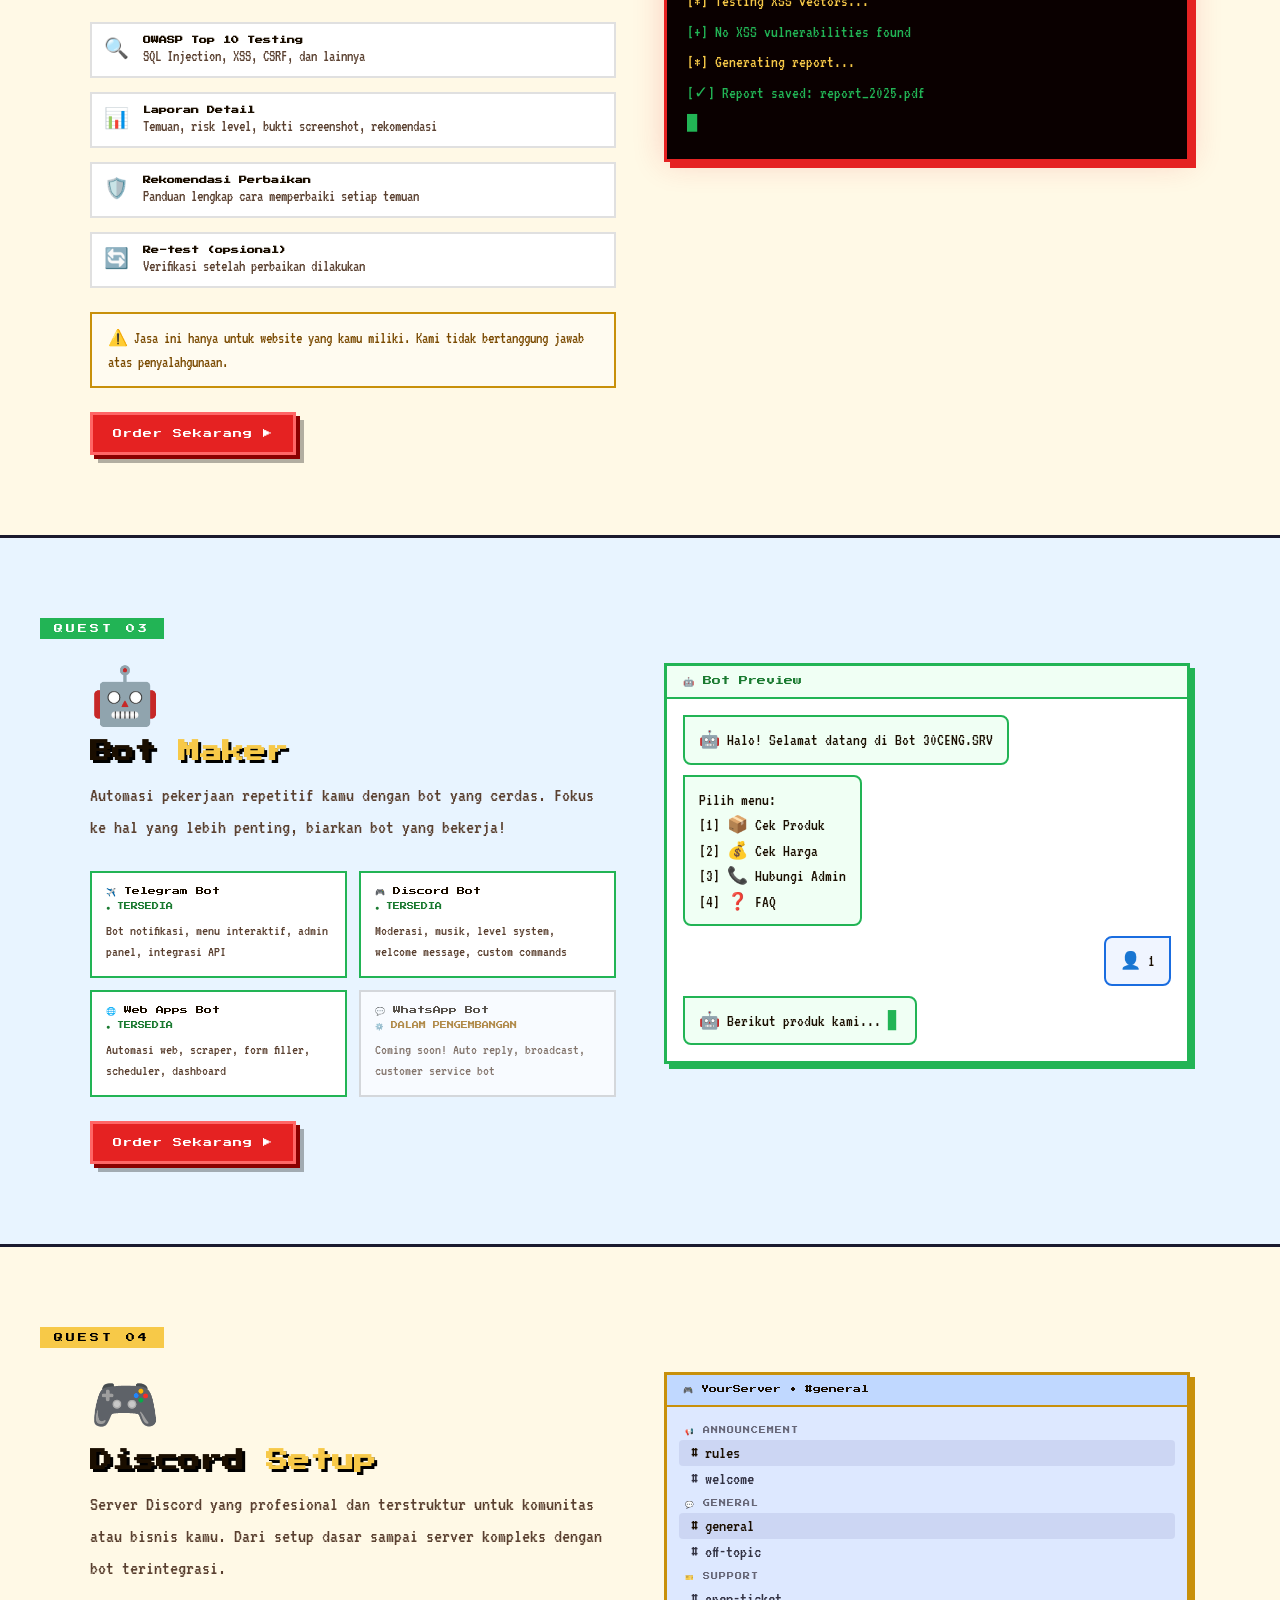
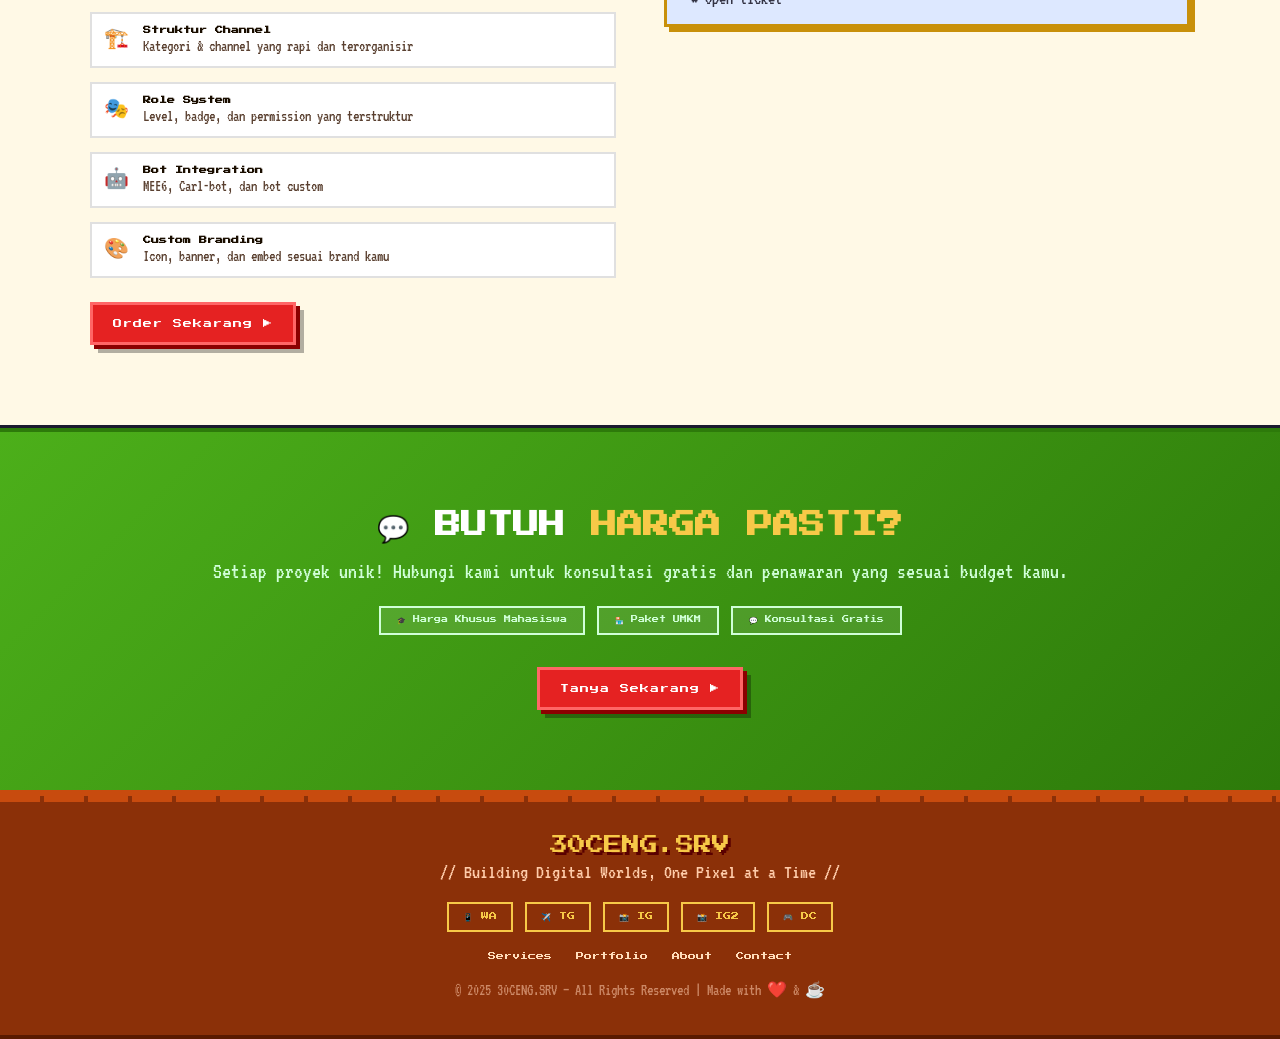
<file: services.html>
<!DOCTYPE html>
<html lang="id">
<head>
  <meta charset="UTF-8" />
  <meta name="viewport" content="width=device-width, initial-scale=1.0" />
  <title>Services — 30CENG.SRV</title>
  <link rel="stylesheet" href="css/global.css" />
  <link rel="stylesheet" href="css/services.css" />
  <link href="https://fonts.googleapis.com/css2?family=Press+Start+2P&family=VT323&display=swap" rel="stylesheet" />
</head>
<body>
  <canvas id="pixelCanvas"></canvas>
  <div class="floating-coins" id="floatingCoins"></div>

  <nav class="navbar">
    <div class="nav-logo">
      <span class="pixel-char">►</span>
      <span class="logo-text">30CENG<span class="accent">.SRV</span></span>
    </div>
    <ul class="nav-links">
      <li><a href="index.html">🏠 Home</a></li>
      <li><a href="services.html" class="active">⚔️ Services</a></li>
      <li><a href="portfolio.html">🎮 Portfolio</a></li>
      <li><a href="about.html">👾 About</a></li>
      <li><a href="contact.html" class="nav-cta">📞 Contact</a></li>
    </ul>
    <div class="hamburger" id="hamburger">
      <span></span><span></span><span></span>
    </div>
  </nav>

  <!-- PAGE HEADER -->
  <section class="page-header">
    <div class="page-header-deco">
      <span>⚔️</span><span>🔱</span><span>⚔️</span>
    </div>
    <div class="pixel-badge">SELECT YOUR QUEST</div>
    <h1>OUR <span class="accent">SERVICES</span></h1>
    <p>Semua yang kamu butuhkan untuk kehadiran digital yang kuat</p>
  </section>

  <!-- SERVICE: WEB DEV -->
  <section class="service-section" id="webdev">
    <div class="service-label label-blue">QUEST 01</div>
    <div class="service-main">
      <div class="service-info">
        <div class="service-bigicon">🌐</div>
        <h2>Web <span class="accent">Development</span></h2>
        <p class="service-desc">Kami membangun website yang tidak hanya cantik, tapi juga fungsional dan cepat. Dari landing page sederhana sampai aplikasi web kompleks.</p>
        <div class="service-features">
          <div class="feature-item">
            <span class="feat-icon">✅</span>
            <div>
              <strong>Company Profile</strong>
              <p>Tampilkan bisnis kamu secara profesional online</p>
            </div>
          </div>
          <div class="feature-item">
            <span class="feat-icon">✅</span>
            <div>
              <strong>Toko Online / E-Commerce</strong>
              <p>Jual produk 24/7 dengan sistem yang lengkap</p>
            </div>
          </div>
          <div class="feature-item">
            <span class="feat-icon">✅</span>
            <div>
              <strong>Landing Page</strong>
              <p>Halaman promosi yang mengkonversi pengunjung</p>
            </div>
          </div>
          <div class="feature-item">
            <span class="feat-icon">✅</span>
            <div>
              <strong>Sistem/Aplikasi Web</strong>
              <p>Aplikasi custom sesuai kebutuhan bisnis</p>
            </div>
          </div>
          <div class="feature-item">
            <span class="feat-icon">✅</span>
            <div>
              <strong>Website Skripsi/TA</strong>
              <p>Khusus mahasiswa, harga terjangkau & cepat</p>
            </div>
          </div>
        </div>
        <div class="service-stack">
          <span>HTML/CSS</span><span>JavaScript</span><span>React</span>
          <span>Laravel</span><span>PHP</span><span>MySQL</span>
        </div>
        <a href="contact.html" class="btn-pixel btn-primary">Order Sekarang ▶</a>
      </div>
      <div class="service-visual visual-blue">
        <div class="code-window">
          <div class="code-titlebar">
            <span class="dot red"></span>
            <span class="dot yellow"></span>
            <span class="dot green"></span>
            <span class="code-filename">project.js</span>
          </div>
          <pre class="code-content"><span class="c-blue">const</span> <span class="c-white">website</span> <span class="c-blue">=</span> {
  <span class="c-green">name</span>: <span class="c-yellow">"YourBusiness"</span>,
  <span class="c-green">type</span>: <span class="c-yellow">"company_profile"</span>,
  <span class="c-green">pages</span>: [<span class="c-yellow">"home"</span>, <span class="c-yellow">"about"</span>,
         <span class="c-yellow">"services"</span>, <span class="c-yellow">"contact"</span>],
  <span class="c-green">responsive</span>: <span class="c-blue">true</span>,
  <span class="c-green">seo</span>: <span class="c-blue">true</span>,
  <span class="c-green">speed</span>: <span class="c-yellow">"⚡ blazing fast"</span>
};

<span class="c-blue">await</span> <span class="c-white">deploy</span>(website)
  .<span class="c-green">then</span>(<span class="c-white">result</span> <span class="c-blue">=></span> 
    console.<span class="c-green">log</span>(<span class="c-yellow">"🚀 LIVE!"</span>)
  );</pre>
        </div>
      </div>
    </div>
  </section>

  <!-- SERVICE: PENTEST -->
  <section class="service-section alt" id="pentest">
    <div class="service-label label-red">QUEST 02</div>
    <div class="service-main reverse">
      <div class="service-visual visual-red">
        <div class="terminal-window">
          <div class="terminal-bar">
            <span class="t-dot"></span><span class="t-dot"></span><span class="t-dot"></span>
            <span class="t-title">pentest_report.sh</span>
          </div>
          <div class="terminal-body">
            <p><span class="t-green">$</span> <span class="t-white">./scan --target yoursite.com</span></p>
            <p><span class="t-yellow">[*] Starting reconnaissance...</span></p>
            <p><span class="t-green">[+] Open ports found: 80, 443</span></p>
            <p><span class="t-yellow">[*] Testing OWASP Top 10...</span></p>
            <p><span class="t-red">[!] SQL Injection found at /api/user</span></p>
            <p><span class="t-yellow">[*] Testing XSS vectors...</span></p>
            <p><span class="t-green">[+] No XSS vulnerabilities found</span></p>
            <p><span class="t-yellow">[*] Generating report...</span></p>
            <p><span class="t-green">[✓] Report saved: report_2025.pdf</span></p>
            <span class="cursor-blink">█</span>
          </div>
        </div>
      </div>
      <div class="service-info">
        <div class="service-bigicon">🔒</div>
        <h2>Penetration <span class="accent">Testing</span></h2>
        <p class="service-desc">Temukan celah keamanan di website kamu sebelum hacker yang menemukannya. Kami melakukan pengujian menyeluruh dan memberikan laporan detail.</p>
        <div class="service-features">
          <div class="feature-item">
            <span class="feat-icon">🔍</span>
            <div>
              <strong>OWASP Top 10 Testing</strong>
              <p>SQL Injection, XSS, CSRF, dan lainnya</p>
            </div>
          </div>
          <div class="feature-item">
            <span class="feat-icon">📊</span>
            <div>
              <strong>Laporan Detail</strong>
              <p>Temuan, risk level, bukti screenshot, rekomendasi</p>
            </div>
          </div>
          <div class="feature-item">
            <span class="feat-icon">🛡️</span>
            <div>
              <strong>Rekomendasi Perbaikan</strong>
              <p>Panduan lengkap cara memperbaiki setiap temuan</p>
            </div>
          </div>
          <div class="feature-item">
            <span class="feat-icon">🔄</span>
            <div>
              <strong>Re-test (opsional)</strong>
              <p>Verifikasi setelah perbaikan dilakukan</p>
            </div>
          </div>
        </div>
        <div class="warning-box">
          ⚠️ Jasa ini hanya untuk website yang kamu miliki. Kami tidak bertanggung jawab atas penyalahgunaan.
        </div>
        <a href="contact.html" class="btn-pixel btn-primary">Order Sekarang ▶</a>
      </div>
    </div>
  </section>

  <!-- SERVICE: BOT -->
  <section class="service-section" id="bot">
    <div class="service-label label-green">QUEST 03</div>
    <div class="service-main">
      <div class="service-info">
        <div class="service-bigicon">🤖</div>
        <h2>Bot <span class="accent">Maker</span></h2>
        <p class="service-desc">Automasi pekerjaan repetitif kamu dengan bot yang cerdas. Fokus ke hal yang lebih penting, biarkan bot yang bekerja!</p>
        <div class="bot-cards">
          <div class="bot-card available">
            <div class="bot-platform">✈️ Telegram Bot</div>
            <div class="bot-status status-on">● TERSEDIA</div>
            <p>Bot notifikasi, menu interaktif, admin panel, integrasi API</p>
          </div>
          <div class="bot-card available">
            <div class="bot-platform">🎮 Discord Bot</div>
            <div class="bot-status status-on">● TERSEDIA</div>
            <p>Moderasi, musik, level system, welcome message, custom commands</p>
          </div>
          <div class="bot-card available">
            <div class="bot-platform">🌐 Web Apps Bot</div>
            <div class="bot-status status-on">● TERSEDIA</div>
            <p>Automasi web, scraper, form filler, scheduler, dashboard</p>
          </div>
          <div class="bot-card dev">
            <div class="bot-platform">💬 WhatsApp Bot</div>
            <div class="bot-status status-dev">⚙️ DALAM PENGEMBANGAN</div>
            <p>Coming soon! Auto reply, broadcast, customer service bot</p>
          </div>
        </div>
        <a href="contact.html" class="btn-pixel btn-primary">Order Sekarang ▶</a>
      </div>
      <div class="service-visual visual-green">
        <div class="bot-demo">
          <div class="demo-header">🤖 Bot Preview</div>
          <div class="demo-chat">
            <div class="chat-msg bot-msg">
              <span>🤖</span> Halo! Selamat datang di Bot 30CENG.SRV
            </div>
            <div class="chat-msg bot-msg">
              Pilih menu: <br>
              [1] 📦 Cek Produk<br>
              [2] 💰 Cek Harga<br>
              [3] 📞 Hubungi Admin<br>
              [4] ❓ FAQ
            </div>
            <div class="chat-msg user-msg">
              <span>👤</span> 1
            </div>
            <div class="chat-msg bot-msg">
              <span>🤖</span> Berikut produk kami... <span class="typing">▋</span>
            </div>
          </div>
        </div>
      </div>
    </div>
  </section>

  <!-- SERVICE: DISCORD -->
  <section class="service-section alt" id="discord">
    <div class="service-label label-yellow">QUEST 04</div>
    <div class="service-main reverse">
      <div class="service-visual visual-yellow">
        <div class="discord-preview">
          <div class="dc-header">🎮 YourServer • #general</div>
          <div class="dc-sidebar">
            <div class="dc-category">📢 ANNOUNCEMENT</div>
            <div class="dc-channel active"># rules</div>
            <div class="dc-channel"># welcome</div>
            <div class="dc-category">💬 GENERAL</div>
            <div class="dc-channel active"># general</div>
            <div class="dc-channel"># off-topic</div>
            <div class="dc-category">🎫 SUPPORT</div>
            <div class="dc-channel"># open-ticket</div>
          </div>
        </div>
      </div>
      <div class="service-info">
        <div class="service-bigicon">🎮</div>
        <h2>Discord <span class="accent">Setup</span></h2>
        <p class="service-desc">Server Discord yang profesional dan terstruktur untuk komunitas atau bisnis kamu. Dari setup dasar sampai server kompleks dengan bot terintegrasi.</p>
        <div class="service-features">
          <div class="feature-item">
            <span class="feat-icon">🏗️</span>
            <div>
              <strong>Struktur Channel</strong>
              <p>Kategori & channel yang rapi dan terorganisir</p>
            </div>
          </div>
          <div class="feature-item">
            <span class="feat-icon">🎭</span>
            <div>
              <strong>Role System</strong>
              <p>Level, badge, dan permission yang terstruktur</p>
            </div>
          </div>
          <div class="feature-item">
            <span class="feat-icon">🤖</span>
            <div>
              <strong>Bot Integration</strong>
              <p>MEE6, Carl-bot, dan bot custom</p>
            </div>
          </div>
          <div class="feature-item">
            <span class="feat-icon">🎨</span>
            <div>
              <strong>Custom Branding</strong>
              <p>Icon, banner, dan embed sesuai brand kamu</p>
            </div>
          </div>
        </div>
        <a href="contact.html" class="btn-pixel btn-primary">Order Sekarang ▶</a>
      </div>
    </div>
  </section>

  <!-- PRICING HINT -->
  <section class="pricing-hint">
    <h2>💬 BUTUH <span class="accent">HARGA PASTI?</span></h2>
    <p>Setiap proyek unik! Hubungi kami untuk konsultasi gratis dan penawaran yang sesuai budget kamu.</p>
    <div class="price-badges">
      <span class="price-badge">🎓 Harga Khusus Mahasiswa</span>
      <span class="price-badge">🏪 Paket UMKM</span>
      <span class="price-badge">💬 Konsultasi Gratis</span>
    </div>
    <a href="contact.html" class="btn-pixel btn-primary">Tanya Sekarang ▶</a>
  </section>

  <footer class="footer">
    <div class="footer-logo">30CENG<span class="accent">.SRV</span></div>
    <p class="footer-tagline">// Building Digital Worlds, One Pixel at a Time //</p>
    <div class="footer-socials">
      <a href="https://wa.me/6287726411406" target="_blank" class="social-btn">📱 WA</a>
      <a href="https://t.me/iieellv" target="_blank" class="social-btn">✈️ TG</a>
      <a href="https://instagram.com/ellteerp_" target="_blank" class="social-btn">📸 IG</a>
      <a href="https://instagram.com/30ceng.srv" target="_blank" class="social-btn">📸 IG2</a>
      <a href="#" class="social-btn">🎮 DC</a>
    </div>
    <div class="footer-nav">
      <a href="services.html">Services</a>
      <a href="portfolio.html">Portfolio</a>
      <a href="about.html">About</a>
      <a href="contact.html">Contact</a>
    </div>
    <p class="footer-copy">© 2025 30CENG.SRV — All Rights Reserved | Made with ❤️ & ☕</p>
  </footer>

  <script src="js/global.js"></script>
</body>
</html>
</file>
<file: css/global.css>
/* ===== GLOBAL.CSS — Pixel Mario Bros Theme ===== */
@import url('https://fonts.googleapis.com/css2?family=Press+Start+2P&family=VT323&display=swap');

:root {
  /* Mario Bright Palette */
  --pixel-red: #e52222;
  --pixel-blue: #1a6de0;
  --pixel-green: #22b455;
  --pixel-yellow: #f7c948;
  --pixel-orange: #f5831f;
  --pixel-purple: #8b3dff;
  --pixel-cyan: #00d4ff;
  --pixel-white: #ffffff;
  --pixel-black: #1a0e00;

  /* Mario World Colors */
  --mario-sky: #5c94fc;       /* Classic Mario sky blue */
  --mario-sky-light: #92b8ff; /* Lighter sky */
  --mario-ground: #c84b0e;    /* Ground brick orange-brown */
  --mario-ground-dark: #8b3008;
  --mario-grass: #4caf1a;     /* Grass green */
  --mario-grass-dark: #2d7a0a;
  --mario-cloud: #ffffff;
  --mario-brick: #c84b0e;
  --mario-coin: #f7c948;
  --mario-pipe: #22b455;
  --mario-pipe-dark: #145e2f;

  /* Section BGs (bright, light) */
  --section-bg-1: #e8f4ff;    /* Light sky */
  --section-bg-2: #fff9e6;    /* Warm cream */
  --section-bg-3: #eafff0;    /* Light mint */
  --section-bg-4: #fff0f0;    /* Light pink */
  --section-text: #1a0e00;    /* Dark brown text */
  --section-text-muted: #5a4030;

  --pixel-dark: #2a1a08;
  --pixel-darker: #1a0e00;

  --font-pixel: 'Press Start 2P', monospace;
  --font-vt: 'VT323', monospace;

  --border-pixel: 3px solid var(--pixel-black);
  --shadow-pixel: 4px 4px 0px rgba(0,0,0,0.4);
  --shadow-glow-blue: 0 0 20px rgba(26,109,224,0.4);
  --shadow-glow-red: 0 0 20px rgba(229,34,34,0.4);
  --shadow-glow-green: 0 0 20px rgba(34,180,85,0.4);
  --shadow-glow-yellow: 0 0 20px rgba(247,201,72,0.5);
}

*, *::before, *::after {
  box-sizing: border-box;
  margin: 0;
  padding: 0;
}

html {
  scroll-behavior: smooth;
}

body {
  font-family: var(--font-vt);
  background-color: var(--mario-sky);
  color: var(--section-text);
  overflow-x: hidden;
  cursor: url("data:image/svg+xml,%3Csvg xmlns='http://www.w3.org/2000/svg' width='16' height='16'%3E%3Crect x='0' y='0' width='8' height='8' fill='%23f7c948'/%3E%3Crect x='8' y='8' width='8' height='8' fill='%23f7c948'/%3E%3C/svg%3E"), auto;
}

/* Mario World Canvas — full scene */
#pixelCanvas {
  position: fixed;
  top: 0; left: 0;
  width: 100%; height: 100%;
  z-index: -1;
  pointer-events: none;
}

/* ===== NAVBAR ===== */
.navbar {
  position: fixed;
  top: 0; left: 0; right: 0;
  z-index: 1000;
  display: flex;
  align-items: center;
  justify-content: space-between;
  padding: 12px 32px;
  background: var(--pixel-red);
  border-bottom: 4px solid #8b0000;
  box-shadow: 0 6px 0 #5a0000, 0 0 0 3px #ff6666 inset;
}

.nav-logo {
  display: flex;
  align-items: center;
  gap: 10px;
  text-decoration: none;
}

.pixel-char {
  font-size: 20px;
  animation: blink 1s step-end infinite;
}

.logo-text {
  font-family: var(--font-pixel);
  font-size: 14px;
  color: var(--pixel-white);
  letter-spacing: 1px;
}

.logo-text .accent {
  color: var(--pixel-yellow);
}

.nav-links {
  display: flex;
  gap: 8px;
  list-style: none;
}

.nav-links a {
  font-family: var(--font-pixel);
  font-size: 9px;
  color: #fff8e1;
  text-decoration: none;
  padding: 8px 12px;
  border: 2px solid transparent;
  transition: all 0.1s steps(1);
}

.nav-links a:hover,
.nav-links a.active {
  color: var(--pixel-yellow);
  border-color: var(--pixel-yellow);
  background: rgba(247,201,72,0.2);
  box-shadow: 3px 3px 0 rgba(0,0,0,0.3);
}

.nav-cta {
  background: var(--pixel-green) !important;
  border-color: #145e2f !important;
  color: white !important;
  box-shadow: 3px 3px 0 #0a3a1a !important;
}

.nav-cta:hover {
  transform: translate(-2px, -2px) !important;
  box-shadow: 5px 5px 0 #0a3a1a !important;
}

.hamburger {
  display: none;
  flex-direction: column;
  gap: 5px;
  cursor: pointer;
}

.hamburger span {
  width: 24px;
  height: 3px;
  background: var(--pixel-yellow);
  display: block;
}

/* ===== ACCENT ===== */
.accent {
  color: var(--pixel-yellow);
}

/* ===== BUTTONS ===== */
.btn-pixel {
  display: inline-flex;
  align-items: center;
  gap: 8px;
  font-family: var(--font-pixel);
  font-size: 9px;
  padding: 14px 20px;
  text-decoration: none;
  border: none;
  cursor: pointer;
  transition: all 0.1s steps(1);
  letter-spacing: 1px;
  image-rendering: pixelated;
}

.btn-primary {
  background: var(--pixel-red);
  color: white;
  box-shadow: 4px 4px 0 #8b0000, 8px 8px 0 rgba(0,0,0,0.3);
  border: 3px solid #ff6666;
}

.btn-primary:hover {
  transform: translate(-2px, -2px);
  box-shadow: 6px 6px 0 #8b0000, 10px 10px 0 rgba(0,0,0,0.3);
  background: #ff3333;
}

.btn-primary:active {
  transform: translate(2px, 2px);
  box-shadow: 2px 2px 0 #8b0000;
}

.btn-secondary {
  background: var(--pixel-blue);
  color: white;
  box-shadow: 4px 4px 0 #0a3a7a, 8px 8px 0 rgba(0,0,0,0.3);
  border: 3px solid #5599ff;
}

.btn-secondary:hover {
  transform: translate(-2px, -2px);
  box-shadow: 6px 6px 0 #0a3a7a, 10px 10px 0 rgba(0,0,0,0.3);
}

.btn-wa {
  background: #25d366;
  color: white;
  box-shadow: 4px 4px 0 #128c3e;
  border: 3px solid #5de8a0;
}

.btn-wa:hover {
  transform: translate(-2px, -2px);
  box-shadow: 6px 6px 0 #128c3e;
  background: #2ae870;
}

/* ===== SECTION HEADER ===== */
.section-header {
  text-align: center;
  margin-bottom: 50px;
}

.section-header h2 {
  font-family: var(--font-pixel);
  font-size: clamp(18px, 3vw, 28px);
  color: var(--pixel-white);
  margin-bottom: 12px;
  text-shadow: 3px 3px 0 var(--pixel-black), var(--shadow-glow-blue);
}

.section-header p {
  font-family: var(--font-vt);
  font-size: 22px;
  color: #aaa;
}

/* ===== FOOTER ===== */
.footer {
  background: var(--mario-ground-dark);
  border-top: 6px solid var(--mario-brick);
  box-shadow: 0 -4px 0 #5a1a00 inset;
  padding: 40px 20px;
  text-align: center;
  position: relative;
  z-index: 10;
}

.footer::before {
  content: '';
  position: absolute;
  top: 0; left: 0; right: 0;
  height: 6px;
  background: repeating-linear-gradient(
    90deg,
    var(--mario-brick) 0px,
    var(--mario-brick) 40px,
    var(--mario-ground-dark) 40px,
    var(--mario-ground-dark) 44px
  );
}

.footer-logo {
  font-family: var(--font-pixel);
  font-size: 18px;
  margin-bottom: 8px;
  color: var(--pixel-yellow);
  text-shadow: 3px 3px 0 #5a0000;
}

.footer-tagline {
  font-family: var(--font-vt);
  font-size: 20px;
  color: #ffccaa;
  margin-bottom: 20px;
}

.footer-socials {
  display: flex;
  justify-content: center;
  gap: 12px;
  flex-wrap: wrap;
  margin-bottom: 20px;
}

.social-btn {
  font-family: var(--font-pixel);
  font-size: 8px;
  padding: 8px 14px;
  border: 2px solid var(--pixel-yellow);
  color: var(--pixel-yellow);
  text-decoration: none;
  transition: all 0.1s steps(1);
}

.social-btn:hover {
  background: var(--pixel-yellow);
  color: var(--pixel-black);
  box-shadow: 3px 3px 0 #8b6500;
}

.footer-nav {
  display: flex;
  justify-content: center;
  gap: 24px;
  flex-wrap: wrap;
  margin-bottom: 20px;
}

.footer-nav a {
  font-family: var(--font-pixel);
  font-size: 8px;
  color: #ffddbb;
  text-decoration: none;
  transition: color 0.2s;
}

.footer-nav a:hover {
  color: var(--pixel-yellow);
}

.footer-copy {
  font-family: var(--font-vt);
  font-size: 16px;
  color: #cc8866;
}

/* ===== PIXEL BORDER UTILITY ===== */
.pixel-border {
  border: 3px solid var(--pixel-black);
  box-shadow: var(--shadow-pixel);
}

/* ===== SCROLLBAR ===== */
::-webkit-scrollbar { width: 10px; }
::-webkit-scrollbar-track { background: var(--mario-sky); }
::-webkit-scrollbar-thumb { background: var(--pixel-red); border: 2px solid #8b0000; }
::-webkit-scrollbar-thumb:hover { background: #ff3333; }

/* ===== ANIMATIONS ===== */
@keyframes blink {
  0%, 100% { opacity: 1; }
  50% { opacity: 0; }
}

@keyframes floatUp {
  0% { transform: translateY(0); opacity: 1; }
  100% { transform: translateY(-80px); opacity: 0; }
}

@keyframes coinSpin {
  0% { transform: scaleX(1); }
  25% { transform: scaleX(0.2); }
  50% { transform: scaleX(1); }
  75% { transform: scaleX(0.2); }
  100% { transform: scaleX(1); }
}

@keyframes cloudFloat {
  0% { transform: translateX(-20px); }
  50% { transform: translateX(20px); }
  100% { transform: translateX(-20px); }
}

@keyframes bounce {
  0%, 100% { transform: translateY(0); }
  50% { transform: translateY(-12px); }
}

@keyframes pixelGlow {
  0%, 100% { text-shadow: 2px 2px 0 #000, 0 0 10px currentColor; }
  50% { text-shadow: 2px 2px 0 #000, 0 0 25px currentColor, 0 0 50px currentColor; }
}

@keyframes slideInLeft {
  from { transform: translateX(-60px); opacity: 0; }
  to { transform: translateX(0); opacity: 1; }
}

@keyframes slideInRight {
  from { transform: translateX(60px); opacity: 0; }
  to { transform: translateX(0); opacity: 1; }
}

@keyframes fadeInUp {
  from { transform: translateY(30px); opacity: 0; }
  to { transform: translateY(0); opacity: 1; }
}

@keyframes scanline {
  0% { top: -5%; }
  100% { top: 105%; }
}

@keyframes glitch {
  0% { clip-path: inset(0 0 95% 0); transform: translate(-3px, 0); }
  20% { clip-path: inset(60% 0 30% 0); transform: translate(3px, 0); }
  40% { clip-path: inset(30% 0 60% 0); transform: translate(-3px, 0); color: var(--pixel-cyan); }
  60% { clip-path: inset(80% 0 10% 0); transform: translate(3px, 0); }
  80% { clip-path: inset(10% 0 80% 0); transform: translate(-3px, 0); color: var(--pixel-red); }
  100% { clip-path: inset(95% 0 0% 0); transform: translate(0); }
}

/* ===== PIXEL BORDER UTILITY ===== */
.pixel-border {
  border: 3px solid var(--pixel-white);
  box-shadow: var(--shadow-pixel);
}

/* ===== SCROLLBAR ===== */
::-webkit-scrollbar { width: 8px; }
/* ===== RESPONSIVE ===== */
@media (max-width: 768px) {
  .navbar { padding: 10px 16px; }

  .nav-links {
    display: none;
    flex-direction: column;
    position: absolute;
    top: 100%;
    left: 0; right: 0;
    background: var(--pixel-red);
    border-bottom: 4px solid #8b0000;
    padding: 16px;
    gap: 4px;
  }

  .nav-links.open { display: flex; }

  .hamburger { display: flex; }
}
</file>
<file: css/index.css>
/* ===== INDEX.CSS — Mario World Bright Theme ===== */

/* Floating coins overlay */
.floating-coins {
  position: fixed;
  top: 0; left: 0; right: 0; bottom: 0;
  pointer-events: none;
  z-index: 1;
  overflow: hidden;
}
.coin {
  position: absolute;
  font-size: 20px;
  animation: floatUp 2.5s linear forwards;
}

/* ===== HERO — Classic Mario sky ===== */
.hero {
  min-height: 100vh;
  display: flex;
  align-items: center;
  padding: 120px 40px 0;
  position: relative;
  overflow: hidden;
  background: linear-gradient(180deg, #5c94fc 0%, #6ea8ff 50%, #92c8ff 85%, #c6dfff 100%);
  z-index: 2;
}

/* pixel scanlines subtle */
.hero::after {
  content: '';
  position: absolute; inset: 0;
  background: repeating-linear-gradient(
    0deg, transparent, transparent 3px,
    rgba(0,0,40,0.03) 3px, rgba(0,0,40,0.03) 4px
  );
  pointer-events: none;
}

/* Clouds */
.hero-cloud {
  position: absolute;
  font-size: 64px;
  filter: drop-shadow(3px 3px 0 rgba(100,160,255,0.4));
}
.cloud-1 { top: 18%; left: 4%;  animation: cloudFloat 9s ease-in-out infinite; }
.cloud-2 { top: 12%; left: 38%; animation: cloudFloat 11s ease-in-out infinite reverse; font-size: 80px; }
.cloud-3 { top: 22%; right: 8%; animation: cloudFloat 7.5s ease-in-out infinite; }

/* Extra pixel clouds drawn as divs */
.hero-cloud-block {
  position: absolute;
  background: white;
  border: 3px solid rgba(200,230,255,0.6);
}

/* Hero Content */
.hero-content {
  flex: 1; max-width: 600px;
  position: relative; z-index: 5;
  animation: slideInLeft 0.6s ease-out;
}

.pixel-badge {
  display: inline-block;
  font-family: var(--font-pixel);
  font-size: 8px;
  padding: 7px 16px;
  background: var(--pixel-yellow);
  color: #1a0e00;
  margin-bottom: 20px;
  border: 3px solid #c8900a;
  box-shadow: 3px 3px 0 #8b5e00;
  animation: blink 2.2s step-end infinite;
}

.hero-title {
  font-family: var(--font-pixel);
  line-height: 1.7;
  margin-bottom: 20px;
}

.hero-title .line1 {
  display: block;
  font-size: clamp(20px, 3.5vw, 34px);
  color: #1a0e00;
  text-shadow: 3px 3px 0 rgba(0,0,0,0.25);
}
.hero-title .line2 {
  display: block;
  font-size: clamp(20px, 3.5vw, 34px);
  color: #1a6de0;
  text-shadow: 3px 3px 0 rgba(0,0,80,0.2), 0 0 30px rgba(26,109,224,0.4);
  animation: pixelGlow 2.5s ease-in-out infinite;
}
.hero-title .line3 {
  display: block;
  font-size: clamp(20px, 3.5vw, 34px);
  color: #e52222;
  text-shadow: 3px 3px 0 rgba(80,0,0,0.2), 0 0 20px rgba(229,34,34,0.3);
}

.glitch { position: relative; }
.glitch::before, .glitch::after {
  content: attr(data-text);
  position: absolute; top: 0; left: 0; opacity: 0.5;
}
.glitch::before { color: #5c94fc; animation: glitch 3.5s infinite steps(1); }
.glitch::after  { color: #e52222; animation: glitch 3.5s 0.4s infinite steps(1); }

.hero-sub {
  font-family: var(--font-pixel);
  font-size: 10px;
  color: #1a5500;
  margin-bottom: 10px;
  letter-spacing: 2px;
  text-shadow: 1px 1px 0 rgba(255,255,255,0.6);
}

.hero-desc {
  font-family: var(--font-vt);
  font-size: 22px;
  color: #1a0e00;
  margin-bottom: 30px;
  line-height: 1.5;
  background: rgba(255,255,255,0.55);
  padding: 8px 14px;
  border-left: 4px solid var(--pixel-yellow);
}

.hero-btns { display: flex; gap: 16px; flex-wrap: wrap; }

/* ===== MARIO CHARACTER ===== */
.hero-character {
  flex: 0 0 auto;
  display: flex;
  justify-content: center;
  align-items: flex-end;
  padding-right: 40px;
  position: relative; z-index: 5;
  animation: slideInRight 0.6s ease-out;
}
.pixel-mario {
  font-size: 30px;
  line-height: 1.1;
  animation: bounce 0.75s ease-in-out infinite;
  filter: drop-shadow(4px 6px 0 rgba(0,0,0,0.25));
}
.mario-row { display: block; white-space: nowrap; text-align: center; }

/* ===== GROUND ===== */
.hero-ground {
  position: absolute;
  bottom: 0; left: 0; right: 0;
}
.ground-blocks {
  display: flex;
  justify-content: center;
  gap: 4px;
  padding: 0 20px;
  flex-wrap: wrap;
}
.ground-block {
  width: 48px; height: 48px;
  display: flex; align-items: center; justify-content: center;
  font-family: var(--font-pixel);
  font-size: 14px;
  background: var(--mario-brick);
  border: 3px solid #8b3008;
  color: var(--pixel-yellow);
  cursor: pointer;
  transition: transform 0.1s steps(1);
  box-shadow: inset -3px -3px 0 rgba(0,0,0,0.25), inset 3px 3px 0 rgba(255,200,150,0.25);
  image-rendering: pixelated;
}
.ground-block.solid { background: #8b3008; color: transparent; }
.ground-block.coin-block {
  background: var(--pixel-yellow);
  color: var(--mario-brick);
  border-color: #c8900a;
  animation: coinSpin 2s linear infinite;
}
.ground-block:hover {
  transform: translateY(-8px);
  background: var(--pixel-yellow);
  color: #1a0e00;
  box-shadow: 0 8px 0 rgba(0,0,0,0.3);
}
.ground-line {
  height: 28px;
  background: repeating-linear-gradient(
    90deg,
    var(--mario-grass) 0px, var(--mario-grass) 46px,
    var(--mario-grass-dark) 46px, var(--mario-grass-dark) 50px
  );
  border-top: 5px solid #6de020;
  border-bottom: 4px solid #1a5500;
}

/* ===== STATS BAR ===== */
.stats-bar {
  display: flex;
  justify-content: center;
  align-items: center;
  gap: 20px;
  padding: 24px 40px;
  background: var(--pixel-yellow);
  border-top: 5px solid #c8900a;
  border-bottom: 5px solid #c8900a;
  flex-wrap: wrap;
  position: relative; z-index: 10;
  box-shadow: 0 4px 0 #8b5e00;
}
.stat-item {
  display: flex; align-items: center; gap: 8px;
  font-family: var(--font-pixel);
}
.stat-icon { font-size: 22px; }
.stat-num { font-size: 24px; color: #1a0e00; font-family: var(--font-pixel); }
.stat-item > span:nth-child(3) { font-size: 20px; color: var(--pixel-red); font-family: var(--font-pixel); }
.stat-label { font-size: 8px; color: #5a3a00; }
.stat-divider { font-size: 28px; color: #c8900a; font-weight: bold; }

/* ===== SERVICES PREVIEW ===== */
.services-preview {
  padding: 80px 40px;
  position: relative; z-index: 10;
  background: var(--section-bg-1);
  border-top: 5px solid white;
  border-bottom: 5px solid white;
}

/* Pixel pipe deco */
.pixel-pipe {
  font-size: 44px;
  display: block;
  text-align: center;
  margin-bottom: 12px;
}

.section-header h2 {
  font-family: var(--font-pixel);
  font-size: clamp(18px, 3vw, 26px);
  color: var(--section-text);
  margin-bottom: 12px;
  text-shadow: 3px 3px 0 rgba(0,0,0,0.12);
}
.section-header p {
  font-family: var(--font-vt);
  font-size: 22px;
  color: var(--section-text-muted);
}

.services-grid {
  display: grid;
  grid-template-columns: repeat(auto-fit, minmax(240px, 1fr));
  gap: 24px;
  max-width: 1100px;
  margin: 0 auto 40px;
}

.service-card {
  background: white;
  border: 4px solid #ddd;
  padding: 28px 22px;
  position: relative;
  transition: all 0.12s steps(2);
  cursor: pointer;
  box-shadow: 5px 5px 0 rgba(0,0,0,0.12);
}

.service-card[data-color="blue"] { border-color: var(--pixel-blue); }
.service-card[data-color="blue"]:hover { box-shadow: 6px 6px 0 var(--pixel-blue); transform: translate(-3px,-3px); background: #f0f6ff; }

.service-card[data-color="red"] { border-color: var(--pixel-red); }
.service-card[data-color="red"]:hover { box-shadow: 6px 6px 0 var(--pixel-red); transform: translate(-3px,-3px); background: #fff5f5; }

.service-card[data-color="green"] { border-color: var(--pixel-green); }
.service-card[data-color="green"]:hover { box-shadow: 6px 6px 0 var(--pixel-green); transform: translate(-3px,-3px); background: #f0fff4; }

.service-card[data-color="yellow"] { border-color: #c8900a; }
.service-card[data-color="yellow"]:hover { box-shadow: 6px 6px 0 #c8900a; transform: translate(-3px,-3px); background: #fffbf0; }

.card-icon { font-size: 40px; display: block; margin-bottom: 8px; }
.card-level { font-family: var(--font-pixel); font-size: 7px; color: #aaa; margin-bottom: 8px; letter-spacing: 2px; }

.service-card h3 { font-family: var(--font-pixel); font-size: 11px; color: var(--section-text); margin-bottom: 12px; }
.service-card p  { font-family: var(--font-vt); font-size: 18px; color: var(--section-text-muted); line-height: 1.5; margin-bottom: 16px; }

.card-tags { display: flex; gap: 6px; flex-wrap: wrap; margin-bottom: 18px; }
.card-tags span {
  font-family: var(--font-pixel); font-size: 7px;
  padding: 3px 8px;
  border: 2px solid #ddd;
  color: #888;
  background: #f8f8f8;
}
.card-btn {
  font-family: var(--font-pixel); font-size: 8px;
  color: var(--pixel-red); text-decoration: none;
  letter-spacing: 1px;
  transition: all 0.1s steps(1);
}
.card-btn:hover { color: var(--section-text); text-shadow: 1px 1px 0 var(--pixel-yellow); }

.services-cta { text-align: center; }

/* ===== TARGET SECTION ===== */
.target-section {
  padding: 80px 40px;
  background: linear-gradient(180deg, #92c8ff 0%, #b8dcff 100%);
  position: relative; z-index: 10;
  overflow: hidden;
}

/* Brick row decoration top */
.target-section::before {
  content: '';
  position: absolute; top: 0; left: 0; right: 0; height: 14px;
  background: repeating-linear-gradient(
    90deg,
    var(--mario-brick) 0px, var(--mario-brick) 46px,
    #8b3008 46px, #8b3008 50px
  );
}

.target-cards {
  display: flex; gap: 32px;
  max-width: 800px; margin: 0 auto;
  flex-wrap: wrap; justify-content: center;
}
.target-card {
  flex: 1; min-width: 280px;
  background: white;
  border: 4px solid #c8d8ff;
  padding: 32px 28px;
  position: relative;
  box-shadow: 6px 6px 0 rgba(0,0,100,0.12);
  transition: all 0.15s ease;
}
.target-card:hover { transform: translate(-3px,-3px); box-shadow: 9px 9px 0 rgba(0,0,100,0.15); }

.target-card.featured {
  border-color: #c8900a;
  box-shadow: 6px 6px 0 #c8900a;
}
.target-badge {
  position: absolute; top: -14px; left: 50%; transform: translateX(-50%);
  background: var(--pixel-yellow); color: #1a0e00;
  font-family: var(--font-pixel); font-size: 8px;
  padding: 4px 14px; white-space: nowrap;
  border: 3px solid #c8900a;
  box-shadow: 2px 2px 0 #8b5e00;
}
.target-sprite { font-size: 52px; display: block; text-align: center; margin-bottom: 12px; }
.target-card h3 { font-family: var(--font-pixel); font-size: 14px; text-align: center; margin-bottom: 20px; color: var(--section-text); }
.target-card ul { list-style: none; margin-bottom: 20px; }
.target-card ul li { font-family: var(--font-vt); font-size: 18px; color: var(--section-text-muted); padding: 6px 0; border-bottom: 1px solid #eee; }
.target-price {
  font-family: var(--font-pixel); font-size: 9px; color: #1a5500;
  text-align: center; padding: 10px;
  border: 3px solid var(--pixel-green);
  background: #f0fff4;
  box-shadow: 3px 3px 0 var(--pixel-green);
}

/* ===== CTA SECTION ===== */
.cta-section {
  padding: 80px 40px; text-align: center;
  background: var(--pixel-red);
  position: relative; z-index: 10;
  border-top: 6px solid #8b0000;
  border-bottom: 6px solid #8b0000;
}
.cta-section::before {
  content: '';
  position: absolute; top: 0; left: 0; right: 0; height: 8px;
  background: repeating-linear-gradient(90deg, #ff4444 0,#ff4444 40px,#cc0000 40px,#cc0000 44px);
}
.cta-coins { font-size: 32px; margin-bottom: 16px; animation: coinSpin 1.2s linear infinite; }
.cta-section h2 { font-family: var(--font-pixel); font-size: clamp(16px, 3vw, 28px); color: white; margin-bottom: 16px; text-shadow: 3px 3px 0 #8b0000; }
.cta-section p { font-family: var(--font-vt); font-size: 22px; color: #ffdddd; margin-bottom: 32px; }
.cta-btns { display: flex; gap: 20px; justify-content: center; flex-wrap: wrap; }

/* ===== RESPONSIVE ===== */
@media (max-width: 768px) {
  .hero { flex-direction: column; padding: 100px 20px 0; text-align: center; }
  .hero-character { padding: 20px 0 0; }
  .hero-btns { justify-content: center; }
  .stats-bar { gap: 14px; padding: 20px; }
  .stat-divider { display: none; }
  .services-preview { padding: 60px 20px; }
  .target-section { padding: 60px 20px; }
  .cta-section { padding: 60px 20px; }
  .hero-desc { font-size: 19px; }
}
</file>
<file: css/about.css>
/* ===== ABOUT.CSS ===== */

.page-header {
  padding: 140px 40px 60px;
  text-align: center;
  background: linear-gradient(180deg, #5c94fc 0%, #7cb0ff 100%);
  position: relative;
  z-index: 2;
  border-bottom: 4px solid var(--pixel-purple);
}

.page-header-deco {
  font-size: 32px;
  margin-bottom: 16px;
  letter-spacing: 16px;
}

.pixel-badge {
  display: inline-block;
  font-family: var(--font-pixel);
  font-size: 8px;
  padding: 6px 14px;
  background: var(--pixel-purple);
  color: white;
  margin-bottom: 16px;
}

.page-header h1 {
  font-family: var(--font-pixel);
  font-size: clamp(20px, 4vw, 36px);
  text-shadow: 4px 4px 0 #000;
  margin-bottom: 12px;
}

.page-header p {
  font-family: var(--font-vt);
  font-size: 22px;
  color: #aaa;
}

/* ABOUT SECTION */
.about-section {
  padding: 80px 40px;
  position: relative;
  z-index: 10;
}

.about-wrapper {
  display: flex;
  gap: 60px;
  max-width: 1100px;
  margin: 0 auto;
  align-items: flex-start;
  flex-wrap: wrap;
}

.about-text {
  flex: 2;
  min-width: 280px;
}

.about-text h2 {
  font-family: var(--font-pixel);
  font-size: clamp(14px, 2.5vw, 22px);
  margin-bottom: 20px;
  text-shadow: 3px 3px 0 #000;
}

.about-text p {
  font-family: var(--font-vt);
  font-size: 20px;
  color: #ccc;
  line-height: 1.7;
  margin-bottom: 14px;
}

.about-values {
  display: grid;
  grid-template-columns: 1fr 1fr;
  gap: 16px;
  margin-top: 28px;
}

.value-item {
  display: flex;
  gap: 12px;
  padding: 14px;
  border: 2px solid #222;
  background: white;
  align-items: flex-start;
  transition: border-color 0.2s;
}

.value-item:hover { border-color: var(--pixel-purple); }

.v-icon { font-size: 24px; flex-shrink: 0; }

.value-item strong {
  font-family: var(--font-pixel);
  font-size: 7px;
  display: block;
  margin-bottom: 4px;
  color: var(--pixel-white);
}

.value-item p {
  font-family: var(--font-vt);
  font-size: 16px;
  color: #888;
  margin: 0;
}

/* Char Box */
.about-character {
  flex: 1;
  min-width: 220px;
  display: flex;
  justify-content: center;
}

.char-box {
  background: white;
  border: 4px solid var(--pixel-purple);
  box-shadow: 6px 6px 0 var(--pixel-purple), 0 0 40px rgba(139,61,255,0.3);
  padding: 0 0 12px;
  width: 100%;
  max-width: 260px;
}

.char-screen {
  background: #0a1628;
  padding: 24px 20px;
  border-bottom: 3px solid var(--pixel-purple);
  text-align: center;
}

.char-sprite {
  font-size: 64px;
  display: block;
  margin-bottom: 12px;
  animation: bounce 1s ease-in-out infinite;
}

.char-name {
  font-family: var(--font-pixel);
  font-size: 10px;
  color: var(--pixel-yellow);
  margin-bottom: 4px;
}

.char-class {
  font-family: var(--font-vt);
  font-size: 16px;
  color: #888;
  margin-bottom: 20px;
}

.char-stats {
  display: flex;
  flex-direction: column;
  gap: 8px;
}

.stat-row {
  display: flex;
  align-items: center;
  gap: 8px;
  font-family: var(--font-pixel);
  font-size: 7px;
  color: #aaa;
}

.stat-row > span:first-child { width: 28px; }
.stat-row > span:last-child { width: 24px; text-align: right; }

.stat-bar {
  flex: 1;
  height: 10px;
  background: #222;
  border: 2px solid #333;
  overflow: hidden;
}

.bar-fill {
  height: 100%;
  background: var(--pixel-blue);
  transition: width 1s ease;
}

.bar-fill.sec { background: var(--pixel-red); }
.bar-fill.bot { background: var(--pixel-green); }
.bar-fill.dc { background: var(--pixel-purple); }

.char-level {
  font-family: var(--font-pixel);
  font-size: 9px;
  color: var(--pixel-yellow);
  text-align: center;
  padding: 12px;
}

/* SKILLS */
.skills-section {
  padding: 80px 40px;
  background: var(--section-bg-3);
  position: relative;
  z-index: 10;
}

.skills-grid {
  display: grid;
  grid-template-columns: repeat(auto-fit, minmax(220px, 1fr));
  gap: 24px;
  max-width: 1000px;
  margin: 0 auto;
}

.skill-cat {
  background: white;
  border: 3px solid #222;
  padding: 22px;
  transition: border-color 0.2s;
}

.skill-cat:hover { border-color: var(--pixel-cyan); }

.skill-cat-title {
  font-family: var(--font-pixel);
  font-size: 9px;
  color: var(--pixel-cyan);
  margin-bottom: 14px;
}

.skill-tags {
  display: flex;
  flex-wrap: wrap;
  gap: 8px;
}

.skill-tags span {
  font-family: var(--font-pixel);
  font-size: 7px;
  padding: 4px 10px;
  border: 2px solid #333;
  color: #888;
  transition: all 0.1s steps(1);
}

.skill-tags span:hover {
  border-color: var(--pixel-yellow);
  color: var(--pixel-yellow);
}

/* CTA Section */
.cta-section {
  padding: 80px 40px;
  text-align: center;
  background: linear-gradient(180deg, #0a0f1a, #1a0a2a);
  position: relative;
  z-index: 10;
}

.cta-coins { font-size: 32px; margin-bottom: 16px; }

.cta-section h2 {
  font-family: var(--font-pixel);
  font-size: clamp(18px, 3vw, 28px);
  margin-bottom: 12px;
}

.cta-section p {
  font-family: var(--font-vt);
  font-size: 22px;
  color: #ccc;
  margin-bottom: 28px;
}

.cta-btns {
  display: flex;
  gap: 16px;
  justify-content: center;
  flex-wrap: wrap;
}

/* Responsive */
@media (max-width: 768px) {
  .about-section { padding: 60px 20px; }
  .about-values { grid-template-columns: 1fr; }
  .skills-section { padding: 60px 20px; }
}

/* ===== BRIGHT MARIO OVERRIDES — about ===== */
.page-header { color: white; }
.page-header h1 { color: white; }
.page-header p { color: #d8eeff; }

.about-section { background: var(--section-bg-1); }
.about-text h2 { color: var(--section-text); }
.about-text p { color: var(--section-text-muted); }

.value-item { background: white; border-color: #ddd; }
.value-item:hover { border-color: var(--pixel-purple); }
.value-item strong { color: var(--section-text); }
.value-item p { color: var(--section-text-muted); }

.char-box { background: white; border-color: var(--pixel-purple); box-shadow: 6px 6px 0 var(--pixel-purple); }
.char-screen { background: #f5f0ff; border-color: var(--pixel-purple); }
.char-name { color: #7a4a00; }
.char-class { color: #667; }
.stat-row { color: #334; }
.stat-bar { background: #eee; border-color: #ccc; }
.char-level { color: #7a4a00; }

.skills-section { background: var(--section-bg-3); }
.section-header h2 { color: var(--section-text); }
.section-header p { color: var(--section-text-muted); }

.skill-cat { background: white; border-color: #ddd; }
.skill-cat:hover { border-color: var(--pixel-cyan); }
.skill-cat-title { color: #0077aa; }
.skill-tags span { border-color: #ddd; color: #558; background: #f8f8ff; }
.skill-tags span:hover { border-color: var(--pixel-yellow); color: #7a4a00; }

.cta-section { background: var(--pixel-green); border-color: var(--mario-grass-dark); }
.cta-section h2 { color: white; text-shadow: 3px 3px 0 #0a3a00; }
.cta-section p { color: #d0ffd8; }
</file>
<file: css/contact.css>
/* ===== CONTACT.CSS ===== */

.page-header {
  padding: 140px 40px 60px;
  text-align: center;
  background: linear-gradient(180deg, #5c94fc 0%, #7cb0ff 100%);
  position: relative;
  z-index: 2;
  border-bottom: 4px solid var(--pixel-green);
}

.page-header-deco {
  font-size: 32px;
  margin-bottom: 16px;
  letter-spacing: 16px;
}

.pixel-badge {
  display: inline-block;
  font-family: var(--font-pixel);
  font-size: 8px;
  padding: 6px 14px;
  background: var(--pixel-green);
  color: black;
  margin-bottom: 16px;
}

.page-header h1 {
  font-family: var(--font-pixel);
  font-size: clamp(20px, 4vw, 36px);
  text-shadow: 4px 4px 0 #000;
  margin-bottom: 12px;
}

.page-header p {
  font-family: var(--font-vt);
  font-size: 22px;
  color: #aaa;
}

/* CONTACT SECTION */
.contact-section {
  padding: 80px 40px;
  position: relative;
  z-index: 10;
}

.contact-wrapper {
  display: flex;
  gap: 48px;
  max-width: 1100px;
  margin: 0 auto;
  flex-wrap: wrap;
}

.contact-channels, .inquiry-form {
  flex: 1;
  min-width: 300px;
}

.contact-channels h2,
.inquiry-form h2 {
  font-family: var(--font-pixel);
  font-size: clamp(12px, 2vw, 18px);
  margin-bottom: 8px;
  text-shadow: 3px 3px 0 #000;
}

.contact-sub {
  font-family: var(--font-vt);
  font-size: 18px;
  color: #888;
  margin-bottom: 24px;
}

/* Contact Cards */
.contact-cards {
  display: flex;
  flex-direction: column;
  gap: 12px;
}

.contact-card {
  display: flex;
  align-items: center;
  gap: 16px;
  padding: 16px 20px;
  border: 3px solid #333;
  background: white;
  text-decoration: none;
  color: var(--pixel-white);
  transition: all 0.15s steps(2);
  cursor: pointer;
  position: relative;
}

.contact-card.wa { border-color: #25d366; }
.contact-card.wa:hover { box-shadow: 5px 5px 0 #25d366; transform: translate(-3px,-3px); background: rgba(37,211,102,0.05); }

.contact-card.tg { border-color: #229ed9; }
.contact-card.tg:hover { box-shadow: 5px 5px 0 #229ed9; transform: translate(-3px,-3px); background: rgba(34,158,217,0.05); }

.contact-card.ig, .contact-card.ig2 { border-color: #e1306c; }
.contact-card.ig:hover, .contact-card.ig2:hover { box-shadow: 5px 5px 0 #e1306c; transform: translate(-3px,-3px); background: rgba(225,48,108,0.05); }

.contact-card.dc { border-color: #5865f2; }
.contact-card.dc:hover { box-shadow: 5px 5px 0 #5865f2; transform: translate(-3px,-3px); background: rgba(88,101,242,0.05); }

.cc-icon { font-size: 28px; flex-shrink: 0; }

.cc-info { flex: 1; }

.cc-name {
  font-family: var(--font-pixel);
  font-size: 9px;
  color: var(--pixel-white);
  margin-bottom: 4px;
}

.cc-handle {
  font-family: var(--font-pixel);
  font-size: 8px;
  color: var(--pixel-yellow);
  margin-bottom: 4px;
}

.cc-desc {
  font-family: var(--font-vt);
  font-size: 15px;
  color: #888;
}

.cc-arrow {
  font-size: 14px;
  color: #555;
  transition: color 0.2s;
}

.contact-card:hover .cc-arrow {
  color: var(--pixel-yellow);
}

.cc-copy {
  font-family: var(--font-pixel);
  font-size: 7px;
  padding: 5px 10px;
  border: 2px solid #5865f2;
  color: #5865f2;
  cursor: pointer;
  transition: all 0.1s steps(1);
}

.cc-copy:hover {
  background: #5865f2;
  color: white;
}

/* FORM */
.form-wrapper {
  background: white;
  border: 3px solid #333;
  padding: 28px;
}

.form-group {
  margin-bottom: 20px;
}

.form-label {
  display: block;
  font-family: var(--font-pixel);
  font-size: 8px;
  color: var(--pixel-yellow);
  margin-bottom: 8px;
  letter-spacing: 1px;
}

.form-input {
  width: 100%;
  background: #111827;
  border: 3px solid #333;
  color: var(--pixel-white);
  font-family: var(--font-vt);
  font-size: 18px;
  padding: 10px 14px;
  outline: none;
  transition: border-color 0.15s;
}

.form-input:focus {
  border-color: var(--pixel-cyan);
  box-shadow: 0 0 15px rgba(0,212,255,0.2);
}

.form-input::placeholder { color: #444; }

.form-textarea {
  min-height: 100px;
  resize: vertical;
}

.form-select-group {
  display: flex;
  flex-wrap: wrap;
  gap: 8px;
}

.select-option {
  font-family: var(--font-pixel);
  font-size: 7px;
  padding: 7px 12px;
  border: 2px solid #333;
  color: #888;
  cursor: pointer;
  transition: all 0.1s steps(1);
  user-select: none;
}

.select-option:hover {
  border-color: var(--pixel-cyan);
  color: var(--pixel-cyan);
}

.select-option.selected {
  border-color: var(--pixel-green);
  background: rgba(34,180,85,0.1);
  color: var(--pixel-green);
}

.submit-btn {
  width: 100%;
  justify-content: center;
  font-size: 10px;
  padding: 16px;
  margin-bottom: 12px;
}

.form-note {
  font-family: var(--font-vt);
  font-size: 14px;
  color: #555;
  text-align: center;
}

/* FAQ */
.faq-section {
  padding: 80px 40px;
  background: var(--section-bg-1);
  position: relative;
  z-index: 10;
}

.faq-list {
  max-width: 800px;
  margin: 0 auto;
  display: flex;
  flex-direction: column;
  gap: 12px;
}

.faq-item {
  border: 2px solid #222;
  background: white;
  overflow: hidden;
  transition: border-color 0.2s;
}

.faq-item:hover { border-color: var(--pixel-yellow); }

.faq-q {
  display: flex;
  justify-content: space-between;
  align-items: center;
  padding: 16px 20px;
  font-family: var(--font-pixel);
  font-size: 9px;
  cursor: pointer;
  color: var(--pixel-white);
  gap: 12px;
}

.faq-arrow {
  flex-shrink: 0;
  color: var(--pixel-yellow);
  transition: transform 0.2s;
  font-size: 12px;
}

.faq-item.open .faq-arrow {
  transform: rotate(180deg);
}

.faq-a {
  max-height: 0;
  overflow: hidden;
  transition: max-height 0.3s ease, padding 0.3s;
  font-family: var(--font-vt);
  font-size: 18px;
  color: #aaa;
  padding: 0 20px;
  line-height: 1.6;
}

.faq-item.open .faq-a {
  max-height: 200px;
  padding: 0 20px 16px;
}

/* Toast */
.toast {
  position: fixed;
  bottom: 32px;
  left: 50%;
  transform: translateX(-50%) translateY(100px);
  background: var(--pixel-green);
  color: black;
  font-family: var(--font-pixel);
  font-size: 9px;
  padding: 12px 24px;
  border: 3px solid #fff;
  z-index: 9999;
  transition: transform 0.3s ease;
}

.toast.show {
  transform: translateX(-50%) translateY(0);
}

/* Responsive */
@media (max-width: 768px) {
  .contact-section { padding: 60px 20px; }
  .contact-wrapper { flex-direction: column; }
  .faq-section { padding: 60px 20px; }
}

/* ===== BRIGHT MARIO OVERRIDES — contact ===== */
.page-header { color: white; }
.page-header h1 { color: white; }
.page-header p { color: #d8ffee; }

.contact-section { background: var(--section-bg-1); }
.contact-channels h2, .inquiry-form h2 { color: var(--section-text); }
.contact-sub { color: var(--section-text-muted); }

.contact-card { background: white; border-color: #ddd; color: var(--section-text); }
.cc-name { color: var(--section-text); }
.cc-handle { color: #c8900a; }
.cc-desc { color: var(--section-text-muted); }
.cc-arrow { color: #bbb; }

.form-wrapper { background: white; border-color: #ddd; box-shadow: 5px 5px 0 rgba(0,0,0,0.08); }
.form-input { background: #f8f8f8; border-color: #ddd; color: var(--section-text); }
.form-input:focus { border-color: var(--pixel-blue); box-shadow: 0 0 0 3px rgba(26,109,224,0.12); }
.form-input::placeholder { color: #bbb; }
.select-option { border-color: #ddd; color: #889; background: #f8f8f8; }
.select-option:hover { border-color: var(--pixel-blue); color: var(--pixel-blue); background: #f0f5ff; }
.select-option.selected { border-color: var(--pixel-green); background: #f0fff4; color: #1a7a30; }
.form-note { color: #aaa; }

.faq-section { background: var(--section-bg-2); }
.faq-item { border-color: #ddd; background: white; }
.faq-item:hover { border-color: #c8900a; }
.faq-q { color: var(--section-text); }
.faq-a { color: var(--section-text-muted); }
.faq-arrow { color: #c8900a; }

.toast { background: var(--pixel-green); color: white; border-color: var(--mario-grass-dark); }
</file>
<file: css/portfolio.css>
/* ===== PORTFOLIO.CSS ===== */

.page-header {
  padding: 140px 40px 60px;
  text-align: center;
  background: linear-gradient(180deg, #5c94fc 0%, #7cb0ff 100%);
  position: relative;
  z-index: 2;
  border-bottom: 4px solid var(--pixel-cyan);
}

.page-header-deco { font-size: 32px; margin-bottom: 16px; letter-spacing: 16px; }

.pixel-badge {
  display: inline-block;
  font-family: var(--font-pixel);
  font-size: 8px;
  padding: 6px 14px;
  background: var(--pixel-cyan);
  color: black;
  margin-bottom: 16px;
}

.page-header h1 { font-family: var(--font-pixel); font-size: clamp(20px, 4vw, 36px); text-shadow: 4px 4px 0 #000; margin-bottom: 12px; }
.page-header p { font-family: var(--font-vt); font-size: 22px; color: #aaa; }

/* PORTFOLIO SECTION */
.portfolio-section {
  padding: 60px 40px;
  position: relative;
  z-index: 10;
}

/* FILTER */
.filter-bar {
  display: flex;
  gap: 8px;
  flex-wrap: wrap;
  justify-content: center;
  margin-bottom: 40px;
}

.filter-btn {
  font-family: var(--font-pixel);
  font-size: 8px;
  padding: 8px 16px;
  background: transparent;
  border: 2px solid #333;
  color: #888;
  cursor: pointer;
  transition: all 0.1s steps(1);
}

.filter-btn:hover, .filter-btn.active {
  border-color: var(--pixel-cyan);
  color: var(--pixel-cyan);
  background: rgba(0,212,255,0.05);
  box-shadow: 3px 3px 0 var(--pixel-cyan);
}

/* PORTFOLIO GRID */
.portfolio-grid {
  display: grid;
  grid-template-columns: repeat(auto-fill, minmax(300px, 1fr));
  gap: 24px;
  max-width: 1100px;
  margin: 0 auto 40px;
}

.port-card {
  background: white;
  border: 3px solid #222;
  overflow: hidden;
  transition: all 0.15s steps(2);
}

.port-card:hover {
  border-color: var(--pixel-cyan);
  transform: translate(-3px, -3px);
  box-shadow: 6px 6px 0 var(--pixel-cyan);
}

.port-card.hidden { display: none; }

/* Previews */
.port-preview {
  height: 160px;
  display: flex;
  align-items: center;
  justify-content: center;
  padding: 16px;
  position: relative;
  overflow: hidden;
}

.web-preview { background: linear-gradient(135deg, #0a1628, #1a3a6b); }
.web-preview2 { background: linear-gradient(135deg, #0a1a0a, #1a3a1a); }
.web-preview3 { background: white; }
.pentest-preview { background: #0a0000; }
.bot-preview, .bot-preview2 { background: #0a1a0a; }
.discord-preview-card { background: #dde8ff; }

.preview-mockup {
  width: 100%;
  max-width: 220px;
  background: #1a1a2e;
  border: 2px solid #333;
  border-radius: 4px;
  overflow: hidden;
}

.mockup-bar {
  display: flex;
  gap: 4px;
  padding: 6px 8px;
  background: #252535;
  border-bottom: 1px solid #333;
}

.mockup-bar span {
  width: 8px; height: 8px;
  border-radius: 50%;
  background: #555;
}

.mockup-content { padding: 10px; }

.mock-header {
  height: 20px;
  background: var(--pixel-blue);
  margin-bottom: 8px;
  opacity: 0.6;
}

.mock-header.green { background: var(--pixel-green); }

.mock-body { display: flex; flex-direction: column; gap: 4px; }

.mock-block {
  height: 8px;
  background: #333;
  border-radius: 2px;
}

.mock-block.blue { background: var(--pixel-blue); opacity: 0.4; }
.mock-block.short { width: 60%; }

.mock-grid {
  display: grid;
  grid-template-columns: 1fr 1fr;
  gap: 4px;
  margin-top: 8px;
}

.mock-product {
  height: 30px;
  background: #333;
  border-radius: 2px;
}

/* Code Preview */
.preview-code {
  font-family: var(--font-vt);
  font-size: 14px;
  line-height: 1.6;
}

.pc-line { }
.pc-line.indent { padding-left: 14px; }
.pc-line.indent2 { padding-left: 28px; }
.pc-blue { color: var(--pixel-cyan); }
.pc-green { color: var(--pixel-green); }
.pc-yellow { color: var(--pixel-yellow); }
.pc-red { color: var(--pixel-red); }
.pc-white { color: white; }

/* Pentest terminal */
.pentest-terminal {
  font-family: var(--font-vt);
  font-size: 15px;
  line-height: 2;
  color: #aaa;
}

/* Bot chat preview */
.bot-chat-preview {
  display: flex;
  flex-direction: column;
  gap: 5px;
  width: 100%;
}

.bcp-msg {
  font-family: var(--font-vt);
  font-size: 14px;
  padding: 5px 10px;
  border: 1px solid var(--pixel-green);
  max-width: 85%;
}

.bcp-msg.bot {
  background: rgba(34,180,85,0.08);
  align-self: flex-start;
}

.bcp-msg.user {
  border-color: var(--pixel-blue);
  background: rgba(26,109,224,0.08);
  align-self: flex-end;
}

/* Discord card preview */
.dc-card-content { font-family: var(--font-vt); font-size: 14px; width: 100%; }
.dc-c-cat { color: #888; font-size: 12px; padding: 4px 6px; }
.dc-c-ch { color: #ccc; padding: 3px 14px; }
.dc-c-ch:hover, .dc-c-ch.active { background: rgba(255,255,255,0.1); color: white; }

/* Port info */
.port-info { padding: 20px; }

.port-cat {
  font-family: var(--font-pixel);
  font-size: 7px;
  padding: 3px 10px;
  display: inline-block;
  margin-bottom: 8px;
}

.cat-blue { background: var(--pixel-blue); color: white; }
.cat-red { background: var(--pixel-red); color: white; }
.cat-green { background: var(--pixel-green); color: white; }
.cat-yellow { background: var(--pixel-yellow); color: black; }
.cat-purple { background: var(--pixel-purple); color: white; }

.port-info h3 {
  font-family: var(--font-pixel);
  font-size: 9px;
  margin-bottom: 8px;
  color: var(--pixel-white);
  line-height: 1.6;
}

.port-info p {
  font-family: var(--font-vt);
  font-size: 17px;
  color: #888;
  line-height: 1.5;
  margin-bottom: 12px;
}

.port-tags { display: flex; flex-wrap: wrap; gap: 6px; }

.port-tags span {
  font-family: var(--font-pixel);
  font-size: 7px;
  padding: 3px 8px;
  border: 2px solid #333;
  color: #666;
}

/* Portfolio Note */
.portfolio-note {
  display: flex;
  align-items: center;
  justify-content: center;
  gap: 12px;
  max-width: 600px;
  margin: 0 auto;
  padding: 20px;
  border: 2px solid #222;
  background: white;
}

.portfolio-note span { font-size: 24px; }

.portfolio-note p {
  font-family: var(--font-vt);
  font-size: 18px;
  color: #888;
}

.portfolio-note a {
  color: var(--pixel-cyan);
  text-decoration: none;
}

.portfolio-note a:hover {
  text-decoration: underline;
}

/* CTA */
.cta-section {
  padding: 80px 40px;
  text-align: center;
  background: linear-gradient(180deg, #0a0f1a, #1a0a2a);
  position: relative;
  z-index: 10;
}

.cta-coins { font-size: 32px; margin-bottom: 16px; }

.cta-section h2 {
  font-family: var(--font-pixel);
  font-size: clamp(16px, 3vw, 26px);
  margin-bottom: 12px;
}

.cta-section p {
  font-family: var(--font-vt);
  font-size: 22px;
  color: #ccc;
  margin-bottom: 28px;
}

.cta-btns { display: flex; gap: 16px; justify-content: center; flex-wrap: wrap; }

/* Responsive */
@media (max-width: 768px) {
  .portfolio-section { padding: 40px 20px; }
  .portfolio-grid { grid-template-columns: 1fr; }
}

/* ===== BRIGHT MARIO OVERRIDES — portfolio ===== */
.page-header { color: white; }
.page-header h1 { color: white; }
.page-header p { color: #d8eeff; }

.portfolio-section { background: var(--section-bg-1); }

.filter-btn { background: white; border-color: #ccc; color: #558; }
.filter-btn:hover, .filter-btn.active {
  border-color: var(--pixel-blue);
  color: var(--pixel-blue);
  background: #f0f5ff;
  box-shadow: 3px 3px 0 var(--pixel-blue);
}

.port-card { background: white; border-color: #ddd; box-shadow: 5px 5px 0 rgba(0,0,0,0.1); }
.port-card:hover { border-color: var(--pixel-blue); box-shadow: 6px 6px 0 var(--pixel-blue); }

.web-preview  { background: linear-gradient(135deg, #d8eeff, #b8d8ff); }
.web-preview2 { background: linear-gradient(135deg, #d8ffe8, #b8ffd0); }
.web-preview3 { background: #f0f4ff; }
.pentest-preview { background: #ffe8e8; }
.bot-preview, .bot-preview2 { background: #e8fff0; }
.discord-preview-card { background: #dde8ff; }

.preview-mockup { background: white; border-color: #ccc; }
.mockup-bar { background: #f5f5f5; border-color: #ddd; }
.mockup-bar span { background: #ccc; }
.mock-block { background: #e0e0e0; }
.mock-block.blue { background: var(--pixel-blue); opacity: 0.35; }
.mock-product { background: #ddd; }

.pentest-terminal { color: var(--section-text-muted); }
.bcp-msg.bot { background: rgba(34,180,85,0.08); border-color: var(--pixel-green); color: var(--section-text); }
.bcp-msg.user { background: rgba(26,109,224,0.08); border-color: var(--pixel-blue); color: var(--section-text); }

.dc-c-cat { color: #889; }
.dc-c-ch { color: #334; }
.dc-c-ch:hover, .dc-c-ch.active { background: rgba(0,0,100,0.07); color: var(--section-text); }

.port-info h3 { color: var(--section-text); }
.port-info p  { color: var(--section-text-muted); }
.port-tags span { border-color: #ddd; color: #889; background: #f8f8f8; }

.portfolio-note { background: white; border-color: #ddd; }
.portfolio-note p { color: var(--section-text-muted); }
.portfolio-note a { color: var(--pixel-blue); }

.cta-section { background: var(--pixel-blue); }
.cta-section h2 { color: white; text-shadow: 3px 3px 0 #0a3a7a; }
.cta-section p { color: #d8eeff; }
</file>
<file: css/services.css>
/* ===== SERVICES.CSS ===== */

/* PAGE HEADER */
.page-header {
  padding: 140px 40px 60px;
  text-align: center;
  background: linear-gradient(180deg, #5c94fc 0%, #7cb0ff 100%);
  position: relative;
  z-index: 2;
  border-bottom: 4px solid var(--pixel-yellow);
}

.page-header-deco {
  font-size: 30px;
  margin-bottom: 16px;
  letter-spacing: 20px;
}

.pixel-badge {
  display: inline-block;
  font-family: var(--font-pixel);
  font-size: 8px;
  padding: 6px 14px;
  background: var(--pixel-yellow);
  color: var(--pixel-black);
  margin-bottom: 16px;
}

.page-header h1 {
  font-family: var(--font-pixel);
  font-size: clamp(20px, 4vw, 36px);
  text-shadow: 4px 4px 0 var(--pixel-black);
  margin-bottom: 12px;
}

.page-header p {
  font-family: var(--font-vt);
  font-size: 22px;
  color: #aaa;
}

/* SERVICE SECTIONS */
.service-section {
  padding: 80px 40px;
  position: relative;
  z-index: 10;
  border-bottom: 3px solid #1a1a2e;
}

.service-section.alt {
  background: var(--section-bg-1);
}

.service-label {
  font-family: var(--font-pixel);
  font-size: 9px;
  letter-spacing: 3px;
  margin-bottom: 24px;
  padding: 6px 14px;
  display: inline-block;
}

.label-blue { background: var(--pixel-blue); color: white; }
.label-red { background: var(--pixel-red); color: white; }
.label-green { background: var(--pixel-green); color: white; }
.label-yellow { background: var(--pixel-yellow); color: black; }

.service-main {
  display: flex;
  gap: 48px;
  align-items: flex-start;
  max-width: 1100px;
  margin: 0 auto;
  flex-wrap: wrap;
}

.service-main.reverse {
  flex-direction: row-reverse;
}

.service-info {
  flex: 1;
  min-width: 300px;
}

.service-bigicon {
  font-size: 56px;
  display: block;
  margin-bottom: 12px;
}

.service-info h2 {
  font-family: var(--font-pixel);
  font-size: clamp(14px, 2.5vw, 22px);
  margin-bottom: 16px;
  text-shadow: 3px 3px 0 #000;
}

.service-desc {
  font-family: var(--font-vt);
  font-size: 20px;
  color: #ccc;
  line-height: 1.6;
  margin-bottom: 28px;
}

.service-features {
  display: flex;
  flex-direction: column;
  gap: 14px;
  margin-bottom: 24px;
}

.feature-item {
  display: flex;
  gap: 14px;
  align-items: flex-start;
  padding: 12px;
  border: 2px solid #222;
  background: white;
  transition: border-color 0.2s;
}

.feature-item:hover {
  border-color: var(--pixel-yellow);
}

.feat-icon { font-size: 20px; flex-shrink: 0; }

.feature-item strong {
  font-family: var(--font-pixel);
  font-size: 8px;
  color: var(--pixel-white);
  display: block;
  margin-bottom: 4px;
}

.feature-item p {
  font-family: var(--font-vt);
  font-size: 16px;
  color: #888;
}

.service-stack {
  display: flex;
  flex-wrap: wrap;
  gap: 8px;
  margin-bottom: 24px;
}

.service-stack span {
  font-family: var(--font-pixel);
  font-size: 7px;
  padding: 5px 10px;
  border: 2px solid var(--pixel-blue);
  color: var(--pixel-blue);
}

/* SERVICE VISUAL */
.service-visual {
  flex: 1;
  min-width: 280px;
}

/* Code Window */
.code-window {
  background: white;
  border: 3px solid var(--pixel-blue);
  box-shadow: 6px 6px 0 var(--pixel-blue), 0 0 30px rgba(26,109,224,0.2);
}

.code-titlebar {
  display: flex;
  align-items: center;
  gap: 6px;
  padding: 8px 14px;
  background: #161b22;
  border-bottom: 2px solid var(--pixel-blue);
}

.dot {
  width: 12px; height: 12px;
  border-radius: 50%;
}
.dot.red { background: var(--pixel-red); }
.dot.yellow { background: var(--pixel-yellow); }
.dot.green { background: var(--pixel-green); }

.code-filename {
  font-family: var(--font-pixel);
  font-size: 8px;
  color: #888;
  margin-left: 8px;
}

.code-content {
  padding: 20px;
  font-family: 'VT323', monospace;
  font-size: 17px;
  line-height: 1.7;
  overflow-x: auto;
}

.c-blue { color: var(--pixel-cyan); }
.c-green { color: var(--pixel-green); }
.c-yellow { color: var(--pixel-yellow); }
.c-white { color: var(--pixel-white); }
.c-red { color: var(--pixel-red); }

/* Terminal Window */
.terminal-window {
  background: #000;
  border: 3px solid var(--pixel-red);
  box-shadow: 6px 6px 0 var(--pixel-red), 0 0 30px rgba(229,34,34,0.2);
}

.terminal-bar {
  display: flex;
  align-items: center;
  gap: 6px;
  padding: 8px 14px;
  background: #1a0000;
  border-bottom: 2px solid var(--pixel-red);
}

.t-dot {
  width: 10px; height: 10px;
  border-radius: 50%;
  background: var(--pixel-red);
  opacity: 0.7;
}

.t-title {
  font-family: var(--font-pixel);
  font-size: 7px;
  color: var(--pixel-red);
  margin-left: 8px;
}

.terminal-body {
  padding: 20px;
  font-family: 'VT323', monospace;
  font-size: 17px;
  line-height: 1.8;
}

.t-green { color: var(--pixel-green); }
.t-yellow { color: var(--pixel-yellow); }
.t-red { color: var(--pixel-red); }
.t-white { color: var(--pixel-white); }

.cursor-blink {
  color: var(--pixel-green);
  animation: blink 0.8s step-end infinite;
}

/* Warning Box */
.warning-box {
  font-family: var(--font-vt);
  font-size: 16px;
  padding: 12px 16px;
  border: 2px solid var(--pixel-yellow);
  color: var(--pixel-yellow);
  background: rgba(247,201,72,0.05);
  margin-bottom: 24px;
  line-height: 1.5;
}

/* Bot Cards */
.bot-cards {
  display: grid;
  grid-template-columns: 1fr 1fr;
  gap: 12px;
  margin-bottom: 24px;
}

.bot-card {
  padding: 14px;
  border: 2px solid #333;
  background: white;
  transition: all 0.2s;
}

.bot-card.available {
  border-color: var(--pixel-green);
}

.bot-card.dev {
  border-color: #444;
  opacity: 0.7;
}

.bot-card:hover {
  transform: translateY(-3px);
  box-shadow: 0 6px 0 #000;
}

.bot-platform {
  font-family: var(--font-pixel);
  font-size: 8px;
  color: white;
  margin-bottom: 6px;
}

.bot-status {
  font-family: var(--font-pixel);
  font-size: 7px;
  margin-bottom: 8px;
}

.status-on { color: var(--pixel-green); }
.status-dev { color: var(--pixel-yellow); }

.bot-card p {
  font-family: var(--font-vt);
  font-size: 15px;
  color: #888;
  line-height: 1.4;
}

/* Bot Demo Chat */
.bot-demo {
  background: white;
  border: 3px solid var(--pixel-green);
  box-shadow: 6px 6px 0 var(--pixel-green), 0 0 30px rgba(34,180,85,0.2);
}

.demo-header {
  font-family: var(--font-pixel);
  font-size: 9px;
  padding: 10px 16px;
  background: #161b22;
  border-bottom: 2px solid var(--pixel-green);
  color: var(--pixel-green);
}

.demo-chat {
  padding: 16px;
  display: flex;
  flex-direction: column;
  gap: 10px;
}

.chat-msg {
  font-family: var(--font-vt);
  font-size: 17px;
  padding: 10px 14px;
  max-width: 90%;
  line-height: 1.5;
}

.bot-msg {
  background: #1a2a1a;
  border: 2px solid var(--pixel-green);
  border-radius: 0 8px 8px 8px;
  color: var(--pixel-white);
  align-self: flex-start;
}

.user-msg {
  background: #1a1a2a;
  border: 2px solid var(--pixel-blue);
  border-radius: 8px 0 8px 8px;
  color: var(--pixel-white);
  align-self: flex-end;
}

.typing {
  animation: blink 0.8s step-end infinite;
  color: var(--pixel-green);
}

/* Discord Preview */
.discord-preview {
  background: #36393f;
  border: 3px solid var(--pixel-yellow);
  box-shadow: 6px 6px 0 var(--pixel-yellow), 0 0 30px rgba(247,201,72,0.2);
  overflow: hidden;
}

.dc-header {
  font-family: var(--font-pixel);
  font-size: 8px;
  padding: 10px 16px;
  background: #2f3136;
  border-bottom: 2px solid var(--pixel-yellow);
  color: var(--pixel-white);
}

.dc-sidebar {
  padding: 12px;
}

.dc-category {
  font-family: var(--font-pixel);
  font-size: 7px;
  color: #888;
  padding: 8px 6px 4px;
  letter-spacing: 1px;
}

.dc-channel {
  font-family: var(--font-vt);
  font-size: 18px;
  padding: 4px 12px;
  color: #aaa;
  cursor: pointer;
  border-radius: 4px;
  transition: all 0.1s;
}

.dc-channel:hover,
.dc-channel.active {
  background: rgba(255,255,255,0.1);
  color: white;
}

/* Pricing Hint */
.pricing-hint {
  padding: 80px 40px;
  text-align: center;
  background: linear-gradient(135deg, #0a1628, #1a0a2a);
  border-top: 4px solid var(--pixel-yellow);
  position: relative;
  z-index: 10;
}

.pricing-hint h2 {
  font-family: var(--font-pixel);
  font-size: clamp(16px, 3vw, 26px);
  margin-bottom: 16px;
}

.pricing-hint p {
  font-family: var(--font-vt);
  font-size: 22px;
  color: #ccc;
  margin-bottom: 24px;
}

.price-badges {
  display: flex;
  justify-content: center;
  gap: 12px;
  flex-wrap: wrap;
  margin-bottom: 32px;
}

.price-badge {
  font-family: var(--font-pixel);
  font-size: 7px;
  padding: 8px 16px;
  border: 2px solid var(--pixel-cyan);
  color: var(--pixel-cyan);
  background: rgba(0,212,255,0.05);
}

/* Responsive */
@media (max-width: 768px) {
  .service-main, .service-main.reverse {
    flex-direction: column;
  }

  .bot-cards { grid-template-columns: 1fr; }

  .service-section { padding: 60px 20px; }
}

/* ===== BRIGHT MARIO OVERRIDES — services ===== */
body { color: var(--section-text); }

.page-header {
  color: white;
}
.page-header p { color: #d8eeff; }
.page-header h1 { color: white; }

.service-section { background: var(--section-bg-1); }
.service-section.alt { background: var(--section-bg-2); }

.service-info h2 { color: var(--section-text); }
.service-desc { color: var(--section-text-muted); }

.feature-item {
  background: white;
  border-color: #e0e0e0;
}
.feature-item:hover { border-color: var(--pixel-yellow); }
.feature-item strong { color: var(--section-text); }
.feature-item p { color: var(--section-text-muted); }

.service-stack span { border-color: #aac8ff; color: var(--pixel-blue); background: #f0f5ff; }

/* code window bright */
.code-window { background: #f8faff; border-color: var(--pixel-blue); box-shadow: 5px 5px 0 var(--pixel-blue); }
.code-titlebar { background: #e8eeff; border-color: var(--pixel-blue); }
.code-filename { color: #556; }
.code-content { background: #f8faff; }
.c-blue { color: #0055cc; }
.c-green { color: #1a7a30; }
.c-yellow { color: #9a6000; }
.c-white { color: #1a0e00; }

/* terminal — keep dark */
.terminal-window { background: #0a0000; }

.warning-box { border-color: #c8900a; color: #7a4a00; background: #fffbf0; }

.bot-card { background: white; border-color: #ddd; }
.bot-card.available { border-color: var(--pixel-green); }
.bot-card.dev { border-color: #ccc; }
.bot-platform { color: var(--section-text); }
.bot-card p { color: var(--section-text-muted); }
.status-on { color: #1a7a30; }
.status-dev { color: #9a6000; }

.bot-demo { background: white; border-color: var(--pixel-green); box-shadow: 5px 5px 0 var(--pixel-green); }
.demo-header { background: #f0fff4; border-color: var(--pixel-green); color: #1a7a30; }
.bot-msg { background: #f0fff4; border-color: var(--pixel-green); color: var(--section-text); }
.user-msg { background: #f0f5ff; border-color: var(--pixel-blue); color: var(--section-text); }

.discord-preview { background: #dde8ff; border-color: #c8900a; box-shadow: 5px 5px 0 #c8900a; }
.dc-header { background: #c0d8ff; border-color: #c8900a; color: var(--section-text); }
.dc-channel { color: #334; }
.dc-channel:hover, .dc-channel.active { background: rgba(0,0,100,0.08); color: var(--section-text); }
.dc-category { color: #667; }

.pricing-hint {
  background: linear-gradient(135deg, var(--mario-grass), var(--mario-grass-dark));
  border-color: var(--mario-grass-dark);
}
.pricing-hint h2 { color: white; }
.pricing-hint p { color: #d0ffd8; }
.price-badge { border-color: #d0ffd8; color: #d0ffd8; background: rgba(255,255,255,0.1); }

.card-level { color: #aaa; }
.service-label { font-family: var(--font-pixel); font-size: 9px; }
</file>
